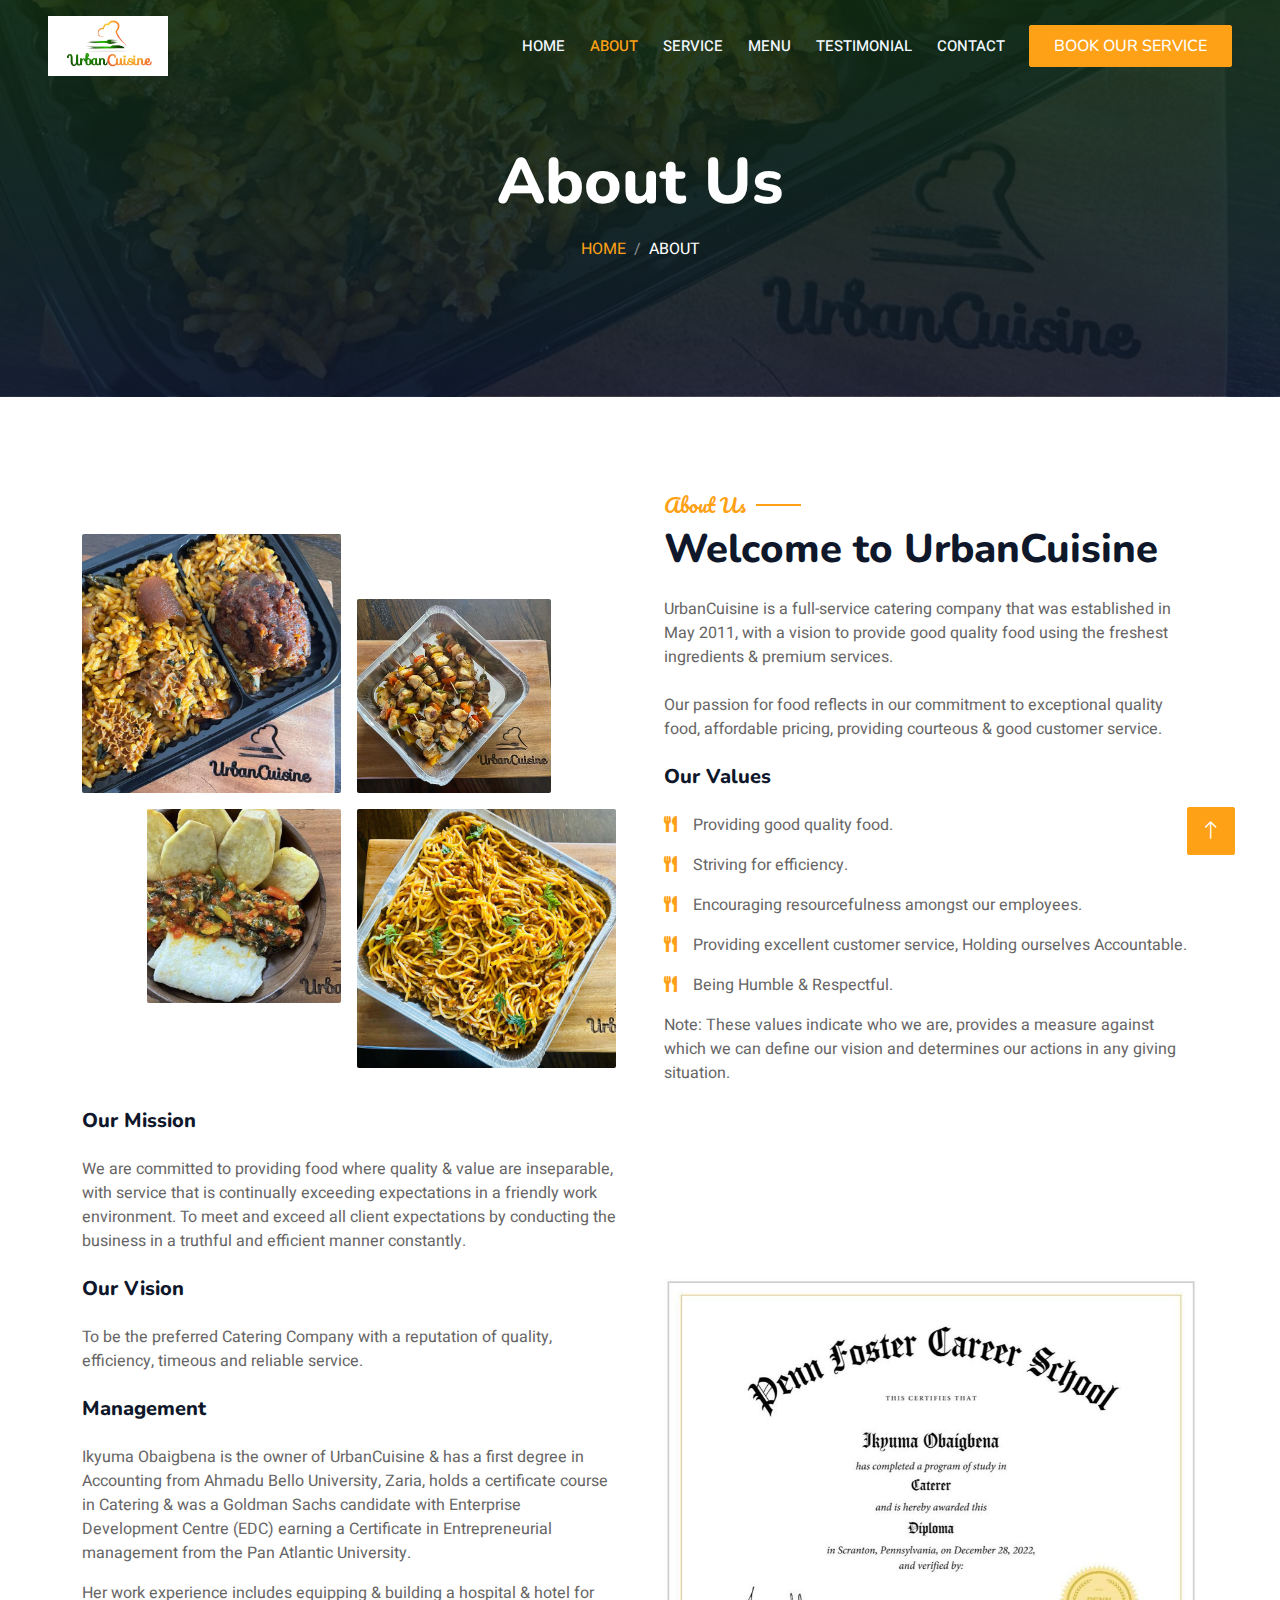
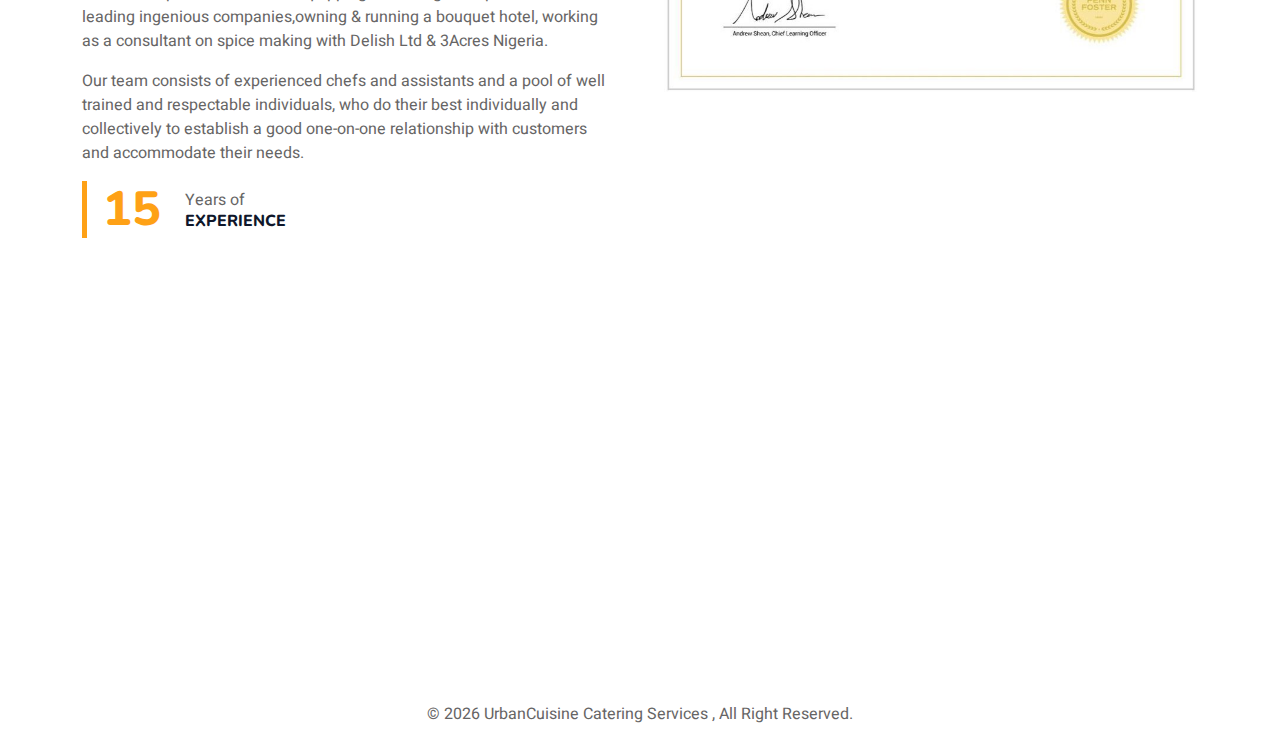
<file: about.html>
<!DOCTYPE html>
<html lang="en">
  <head>
    <meta charset="utf-8" />
    <title>UrbanCuisine Catering Services</title>
    <meta content="width=device-width, initial-scale=1.0" name="viewport" />
    <meta content="" name="keywords" />
    <meta content="" name="description" />

    <!-- Favicon -->
    <link href="img/favicon.png" rel="icon" />

    <!-- Google Web Fonts -->
    <link rel="preconnect" href="https://fonts.googleapis.com" />
    <link rel="preconnect" href="https://fonts.gstatic.com" crossorigin />
    <link
      href="https://fonts.googleapis.com/css2?family=Heebo:wght@400;500;600&family=Nunito:wght@600;700;800&family=Pacifico&display=swap"
      rel="stylesheet"
    />

    <!-- Icon Font Stylesheet -->
    <link
      href="https://cdnjs.cloudflare.com/ajax/libs/font-awesome/5.10.0/css/all.min.css"
      rel="stylesheet"
    />
    <link
      href="https://cdn.jsdelivr.net/npm/bootstrap-icons@1.4.1/font/bootstrap-icons.css"
      rel="stylesheet"
    />

    <!-- Libraries Stylesheet -->
    <link href="lib/animate/animate.min.css" rel="stylesheet" />
    <link href="lib/owlcarousel/assets/owl.carousel.min.css" rel="stylesheet" />
    <link
      href="lib/tempusdominus/css/tempusdominus-bootstrap-4.min.css"
      rel="stylesheet"
    />

    <!-- Customized Bootstrap Stylesheet -->
    <link href="css/bootstrap.min.css" rel="stylesheet" />

    <!-- Template Stylesheet -->
    <link href="css/style.css" rel="stylesheet" />
  </head>

  <body>
    <div class="container-xxl bg-white p-0">
      <!-- Spinner Start -->
      <div
        id="spinner"
        class="show bg-white position-fixed translate-middle w-100 vh-100 top-50 start-50 d-flex align-items-center justify-content-center"
      >
        <div
          class="spinner-border text-primary"
          style="width: 3rem; height: 3rem"
          role="status"
        >
          <span class="sr-only">Loading...</span>
        </div>
      </div>
      <!-- Spinner End -->

      <!-- Navbar & Hero Start -->
      <div class="container-xxl position-relative p-0">
        <nav
          class="navbar navbar-expand-lg navbar-dark bg-darkgreen px-4 px-lg-5 py-3 py-lg-0"
        >
          <a href="" class="navbar-brand p-0">
            <img src="img/logo.png" alt="Logo" />
          </a>
          <button
            class="navbar-toggler"
            type="button"
            data-bs-toggle="collapse"
            data-bs-target="#navbarCollapse"
          >
            <span class="fa fa-bars"></span>
          </button>
          <div class="collapse navbar-collapse" id="navbarCollapse">
            <div class="navbar-nav ms-auto py-0 pe-4">
              <a href="index.html" class="nav-item nav-link">Home</a>
              <a href="about.html" class="nav-item nav-link active">About</a>
              <a href="service.html" class="nav-item nav-link">Service</a>
              <a href="menu.html" class="nav-item nav-link">Menu</a>
              <a href="testimonial.html" class="nav-item nav-link"
                >Testimonial</a
              >
              <a href="contact.html" class="nav-item nav-link">Contact</a>
            </div>
            <a href="index.html#reservations" class="btn btn-primary py-2 px-4"
              >Book Our Service</a
            >
          </div>
        </nav>

        <div class="container-xxl py-5 bg-dark hero-header mb-5">
          <div class="container text-center my-5 pt-5 pb-4">
            <h1 class="display-3 text-white mb-3 animated slideInDown">
              About Us
            </h1>
            <nav aria-label="breadcrumb">
              <ol class="breadcrumb justify-content-center text-uppercase">
                <li class="breadcrumb-item"><a href="index.html">Home</a></li>
                <li
                  class="breadcrumb-item text-white active"
                  aria-current="page"
                >
                  About
                </li>
              </ol>
            </nav>
          </div>
        </div>
      </div>
      <!-- Navbar & Hero End -->

      <!-- About Start -->
      <div class="container-xxl pt-5">
        <div class="container">
          <div class="row g-5 align-items-center">
            <div class="col-lg-6">
              <div class="row g-3">
                <div class="col-6 text-start">
                  <img
                    class="img-fluid rounded w-100 wow zoomIn"
                    data-wow-delay="0.1s"
                    src="img/ab1.jpg"
                    alt=""
                  />
                </div>
                <div class="col-6 text-start">
                  <img
                    class="img-fluid rounded w-75 wow zoomIn"
                    data-wow-delay="0.3s"
                    src="img/ab2.jpg"
                    style="margin-top: 25%"
                    alt=""
                  />
                </div>
                <div class="col-6 text-end">
                  <img
                    class="img-fluid rounded w-75 wow zoomIn"
                    data-wow-delay="0.5s"
                    src="img/ab3.jpg"
                    alt=""
                  />
                </div>
                <div class="col-6 text-end">
                  <img
                    class="img-fluid rounded w-100 wow zoomIn"
                    data-wow-delay="0.7s"
                    src="img/ab4.jpg"
                    alt=""
                  />
                </div>
              </div>
            </div>
            <div class="col-lg-6">
              <h5
                class="section-title ff-secondary text-start text-primary fw-normal"
              >
                About Us
              </h5>
              <h1 class="mb-4">Welcome to UrbanCuisine</h1>
              <p class="mb-4">
                UrbanCuisine is a full-service catering company that was
                established in May 2011, with a vision to provide good quality
                food using the freshest ingredients & premium services.
              </p>
              <p class="mb-4">
                Our passion for food reflects in our commitment to exceptional
                quality food, affordable pricing, providing courteous & good
                customer service.
              </p>
              <h5 class="mb-4">Our Values</h5>
              <p>
                <i class="fa fa-utensils me-3 text-primary"></i>Providing good
                quality food.
              </p>
              <p>
                <i class="fa fa-utensils me-3 text-primary"></i>Striving for
                efficiency.
              </p>
              <p>
                <i class="fa fa-utensils me-3 text-primary"></i>Encouraging
                resourcefulness amongst our employees.
              </p>
              <p>
                <i class="fa fa-utensils me-3 text-primary"></i>Providing
                excellent customer service, Holding ourselves Accountable.
              </p>
              <p>
                <i class="fa fa-utensils me-3 text-primary"></i>Being Humble &
                Respectful.
              </p>
              <p class="mb-4">
                Note: These values indicate who we are, provides a measure
                against which we can define our vision and determines our
                actions in any giving situation.
              </p>
            </div>
          </div>
        </div>
      </div>

      <div class="container-xxl pb-5">
        <div class="container">
          <div class="row g-5 align-items-center">
            <div class="col-lg-6">
              <h5 class="mb-4">Our Mission</h5>
              <p class="mb-4">
                We are committed to providing food where quality & value are
                inseparable, with service that is continually exceeding
                expectations in a friendly work environment. To meet and exceed
                all client expectations by conducting the business in a truthful
                and efficient manner constantly.
              </p>
              <h5 class="mb-4">Our Vision</h5>
              <p class="mb-4">
                To be the preferred Catering Company with a reputation of
                quality, efficiency, timeous and reliable service.
              </p>
              <h5 class="mb-4">Management</h5>
              <p>
                Ikyuma Obaigbena is the owner of UrbanCuisine & has a first
                degree in Accounting from Ahmadu Bello University, Zaria, holds
                a certificate course in Catering & was a Goldman Sachs candidate
                with Enterprise Development Centre (EDC) earning a Certificate
                in Entrepreneurial management from the Pan Atlantic University.
              </p>
              <p>
                Her work experience includes equipping & building a hospital &
                hotel for leading ingenious companies,owning & running a bouquet
                hotel, working as a consultant on spice making with Delish Ltd &
                3Acres Nigeria.
              </p>
              <p>
                Our team consists of experienced chefs and assistants and a pool
                of well trained and respectable individuals, who do their best
                individually and collectively to establish a good one-on-one
                relationship with customers and accommodate their needs.
              </p>
              <div class="row g-4 mb-4">
                <div class="col-sm-6">
                  <div
                    class="d-flex align-items-center border-start border-5 border-primary px-3"
                  >
                    <h1
                      id="current-experience"
                      class="flex-shrink-0 display-5 text-primary mb-0"
                      data-toggle="counter-up"
                    ></h1>
                    <div class="ps-4">
                      <p class="mb-0">Years of</p>
                      <h6 class="text-uppercase mb-0">Experience</h6>
                    </div>
                  </div>
                </div>
              </div>
            </div>
            <div class="col-lg-6">
              <img src="img/certificate.jpeg" alt="" style="width: 100%" />
            </div>
          </div>
        </div>
      </div>
      <!-- About End -->

      <!-- Footer Start -->
      <div
        class="container-fluid bg-darkgreen text-light footer pt-5 mt-5 wow fadeIn"
        data-wow-delay="0.1s"
      >
        <div class="container py-5">
          <div class="row g-5">
            <div class="col-lg-4 col-md-6">
              <h4
                class="section-title ff-secondary text-start text-primary fw-normal mb-4"
              >
                Company
              </h4>
              <a class="btn btn-link" href="about.html">About Us</a>
              <a class="btn btn-link" href="contact.html">Contact Us</a>
              <a class="btn btn-link" href="#reservations">Reservation</a>
              <a class="btn btn-link" href="index.html#FAQ">FAQ</a>
            </div>
            <div class="col-lg-4 col-md-6">
              <h4
                class="section-title ff-secondary text-start text-primary fw-normal mb-4"
              >
                Contact
              </h4>
              <p class="mb-2">
                <i class="fa fa-map-marker-alt me-3"></i>15, Omorinre Johnson,
                Lagos, Nigeria.
              </p>
              <p class="mb-2">
                <i class="fa fa-phone-alt me-3"></i>+2348166143748,
                +2348178591963.
              </p>
              <p class="mb-2">
                <i class="fa fa-envelope me-3"></i>info@urbancuisine.ng
              </p>
              <div class="d-flex pt-2">
                <a
                  class="btn btn-outline-light btn-social"
                  href="https://www.instagram.com/urbancuisine"
                  ><i class="fab fa-instagram"></i
                ></a>
                <a
                  class="btn btn-outline-light btn-social"
                  href="https://www.facebook.com/UrbanCuisineCateringServices"
                  ><i class="fab fa-facebook-f"></i
                ></a>
              </div>
            </div>
            <div class="col-lg-4 col-md-6">
              <h4
                class="section-title ff-secondary text-start text-primary fw-normal mb-4"
              >
                Opening hours
              </h4>
              <h5 class="text-light fw-normal">Monday - Saturday</h5>
              <p>09:00AM - 09:00PM</p>
            </div>
          </div>
        </div>
      </div>
      <!-- Footer End -->
      <div class="container bg-white">
        <div class="copyright">
          <div class="row">
            <div class="col-md-12 text-center pt-2 mb-md-0">
              <p class="text-center">
                &copy; <span id="current-year"></span> UrbanCuisine Catering
                Services , All Right Reserved.
              </p>
            </div>
          </div>
        </div>
      </div>
      <!-- Back to Top -->
      <a href="#" class="btn btn-lg btn-primary btn-lg-square back-to-top">
        <i class="bi bi-arrow-up"></i>
      </a>
    </div>

    <!-- JavaScript Libraries -->
    <script src="https://code.jquery.com/jquery-3.4.1.min.js"></script>
    <script src="https://cdn.jsdelivr.net/npm/bootstrap@5.0.0/dist/js/bootstrap.bundle.min.js"></script>
    <script src="lib/wow/wow.min.js"></script>
    <script src="lib/easing/easing.min.js"></script>
    <script src="lib/waypoints/waypoints.min.js"></script>
    <script src="lib/counterup/counterup.min.js"></script>
    <script src="lib/owlcarousel/owl.carousel.min.js"></script>
    <script src="lib/tempusdominus/js/moment.min.js"></script>
    <script src="lib/tempusdominus/js/moment-timezone.min.js"></script>
    <script src="lib/tempusdominus/js/tempusdominus-bootstrap-4.min.js"></script>

    <!-- Template Javascript -->
    <script src="js/main.js"></script>
  </body>
</html>
</file>
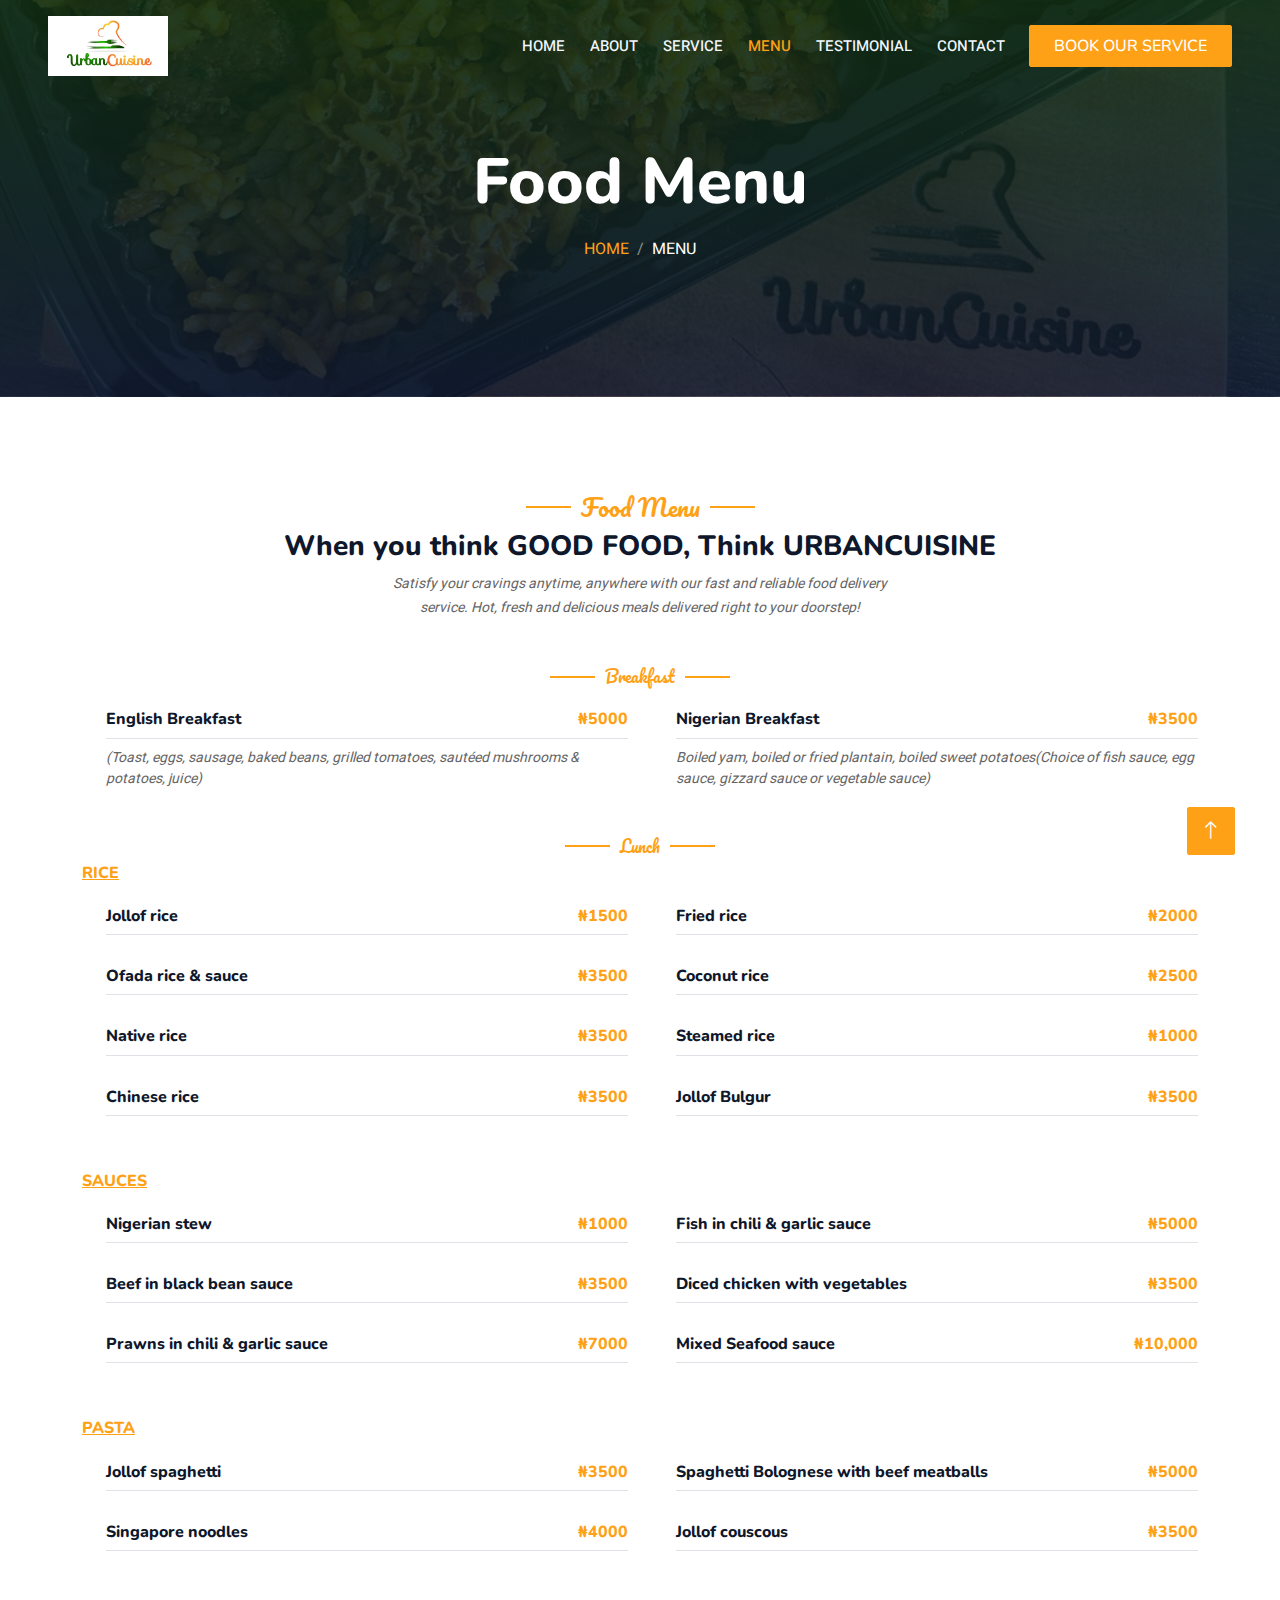
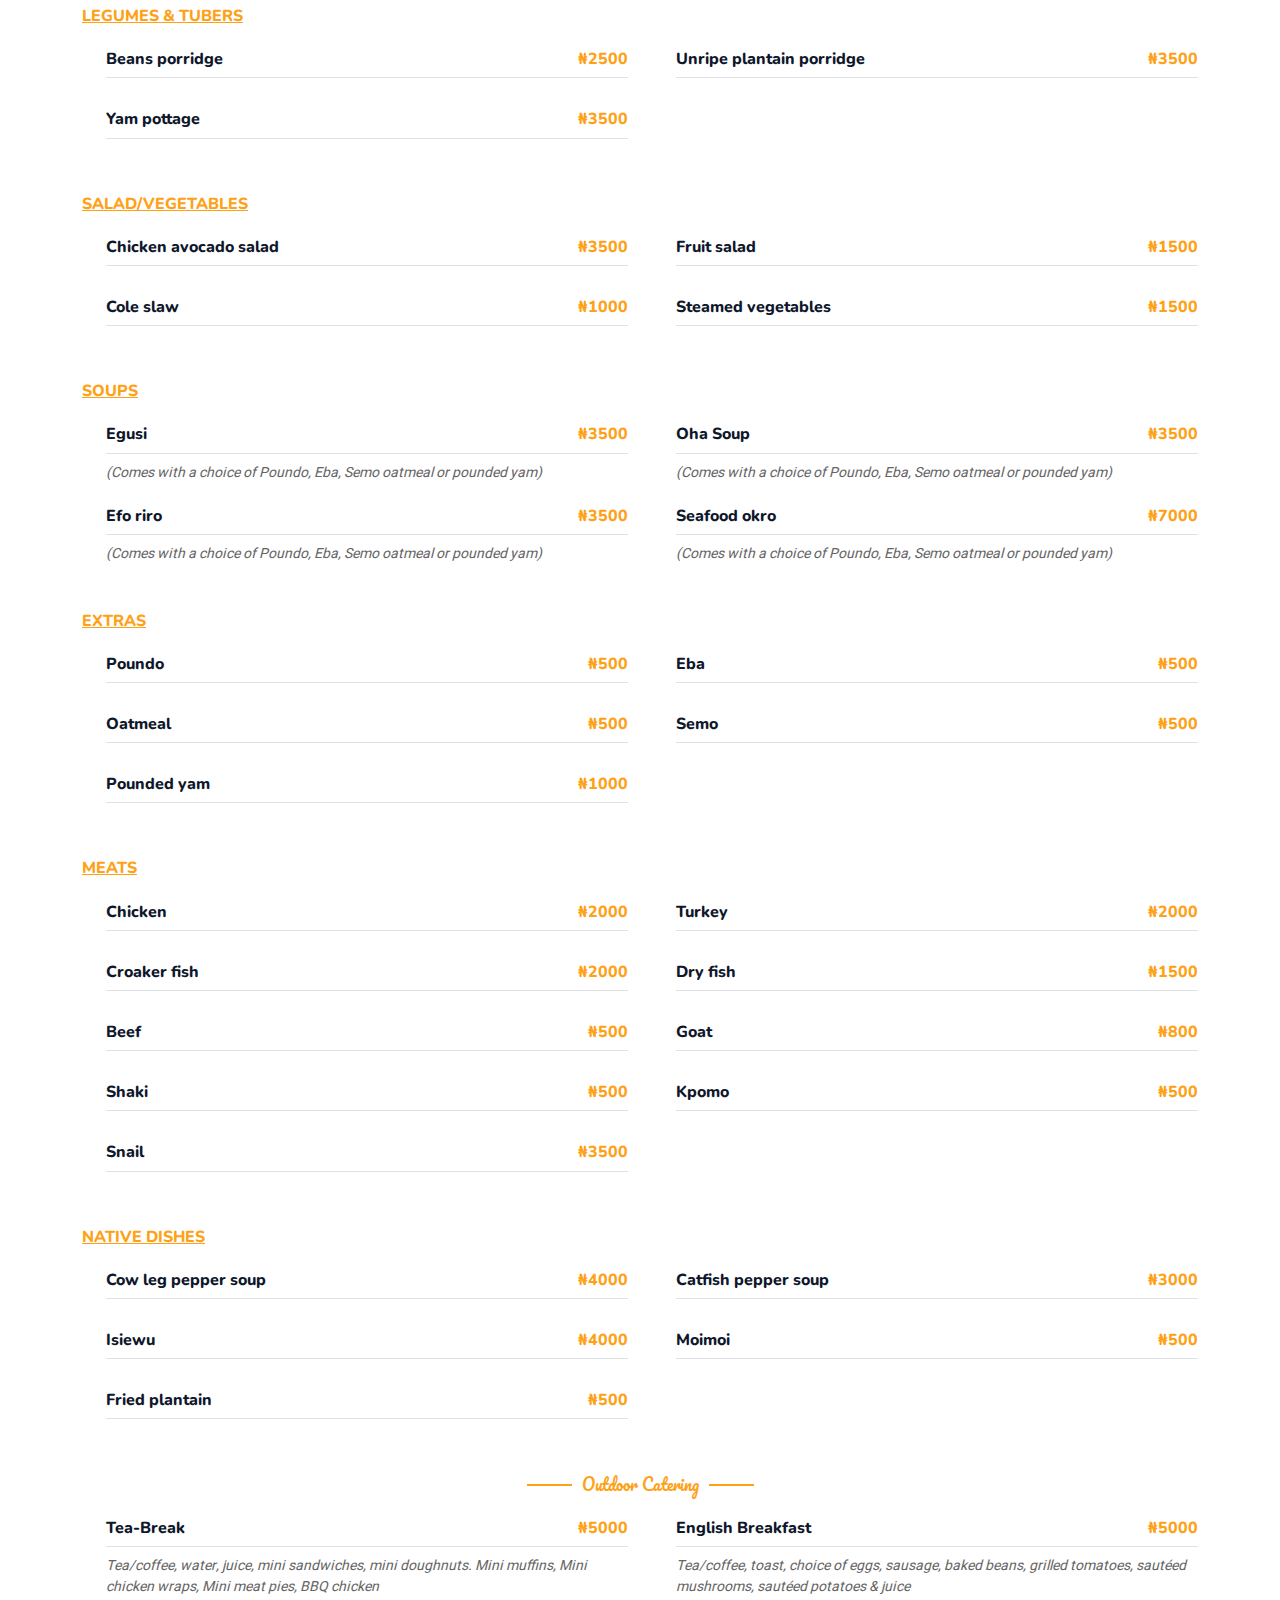
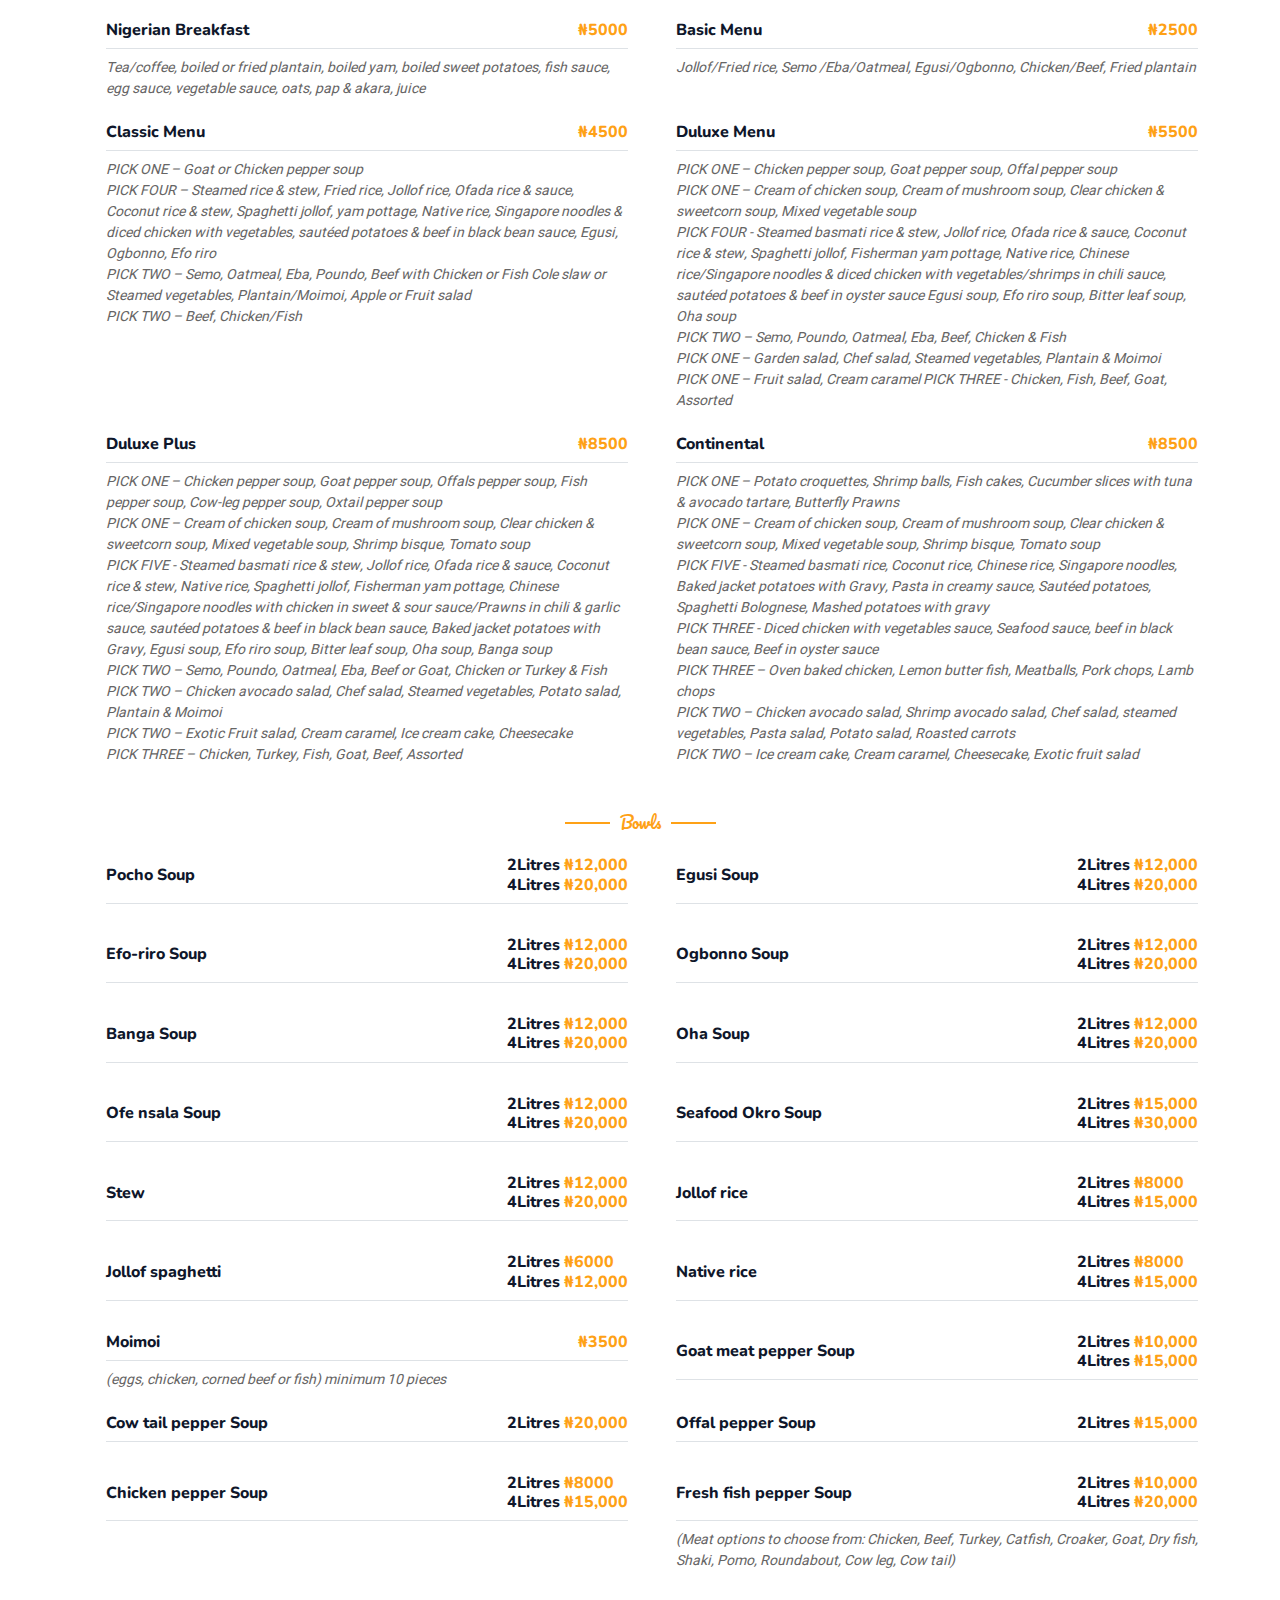
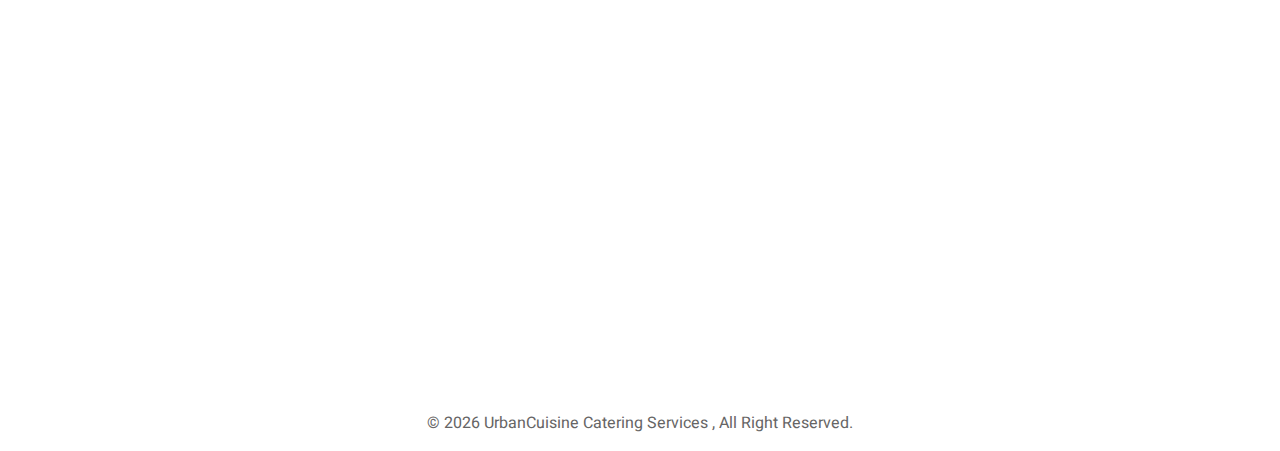
<file: menu.html>
<!DOCTYPE html>
<html lang="en">
  <head>
    <meta charset="utf-8" />
    <title>UrbanCuisine Catering Services</title>
    <meta content="width=device-width, initial-scale=1.0" name="viewport" />
    <meta content="" name="keywords" />
    <meta content="" name="description" />

    <!-- Favicon -->
    <link href="img/favicon.png" rel="icon" />

    <!-- Google Web Fonts -->
    <link rel="preconnect" href="https://fonts.googleapis.com" />
    <link rel="preconnect" href="https://fonts.gstatic.com" crossorigin />
    <link
      href="https://fonts.googleapis.com/css2?family=Heebo:wght@400;500;600&family=Nunito:wght@600;700;800&family=Pacifico&display=swap"
      rel="stylesheet"
    />

    <!-- Icon Font Stylesheet -->
    <link
      href="https://cdnjs.cloudflare.com/ajax/libs/font-awesome/5.10.0/css/all.min.css"
      rel="stylesheet"
    />
    <link
      href="https://cdn.jsdelivr.net/npm/bootstrap-icons@1.4.1/font/bootstrap-icons.css"
      rel="stylesheet"
    />

    <!-- Libraries Stylesheet -->
    <link href="lib/animate/animate.min.css" rel="stylesheet" />
    <link href="lib/owlcarousel/assets/owl.carousel.min.css" rel="stylesheet" />
    <link
      href="lib/tempusdominus/css/tempusdominus-bootstrap-4.min.css"
      rel="stylesheet"
    />

    <!-- Customized Bootstrap Stylesheet -->
    <link href="css/bootstrap.min.css" rel="stylesheet" />

    <!-- Template Stylesheet -->
    <link href="css/style.css" rel="stylesheet" />
  </head>

  <body>
    <div class="container-xxl bg-white p-0">
      <!-- Spinner Start -->
      <div
        id="spinner"
        class="show bg-white position-fixed translate-middle w-100 vh-100 top-50 start-50 d-flex align-items-center justify-content-center"
      >
        <div
          class="spinner-border text-primary"
          style="width: 3rem; height: 3rem"
          role="status"
        >
          <span class="sr-only">Loading...</span>
        </div>
      </div>
      <!-- Spinner End -->

      <!-- Navbar & Hero Start -->
      <div class="container-xxl position-relative p-0">
        <nav
          class="navbar navbar-expand-lg navbar-dark bg-darkgreen px-4 px-lg-5 py-3 py-lg-0"
        >
          <a href="" class="navbar-brand p-0">
            <img src="img/logo.png" alt="Logo" />
          </a>
          <button
            class="navbar-toggler"
            type="button"
            data-bs-toggle="collapse"
            data-bs-target="#navbarCollapse"
          >
            <span class="fa fa-bars"></span>
          </button>
          <div class="collapse navbar-collapse" id="navbarCollapse">
            <div class="navbar-nav ms-auto py-0 pe-4">
              <a href="index.html" class="nav-item nav-link">Home</a>
              <a href="about.html" class="nav-item nav-link">About</a>
              <a href="service.html" class="nav-item nav-link">Service</a>
              <a href="menu.html" class="nav-item nav-link active">Menu</a>
              <a href="testimonial.html" class="nav-item nav-link"
                >Testimonial</a
              >
              <a href="contact.html" class="nav-item nav-link">Contact</a>
            </div>
            <a href="index.html#reservations" class="btn btn-primary py-2 px-4"
              >Book Our Service</a
            >
          </div>
        </nav>

        <div class="container-xxl py-5 bg-dark hero-header mb-5">
          <div class="container text-center my-5 pt-5 pb-4">
            <h1 class="display-3 text-white mb-3 animated slideInDown">
              Food Menu
            </h1>
            <nav aria-label="breadcrumb">
              <ol class="breadcrumb justify-content-center text-uppercase">
                <li class="breadcrumb-item"><a href="index.html">Home</a></li>
                <li
                  class="breadcrumb-item text-white active"
                  aria-current="page"
                >
                  Menu
                </li>
              </ol>
            </nav>
          </div>
        </div>
      </div>
      <!-- Navbar & Hero End -->

      <!-- Menu Start -->
      <div class="container-xxl py-5">
        <div class="container">
          <div class="text-center wow fadeInUp" data-wow-delay="0.1s">
            <h4
              class="section-title ff-secondary text-center text-primary fw-normal"
            >
              Food Menu
            </h4>
            <h3>When you think GOOD FOOD, Think URBANCUISINE</h3>
            <div style="max-width: 500px" class="m-auto">
              <small class="fst-italic">
                Satisfy your cravings anytime, anywhere with our fast and
                reliable food delivery service. Hot, fresh and delicious meals
                delivered right to your doorstep!
              </small>
            </div>
          </div>
          <div class="tab-class wow fadeInUp" data-wow-delay="0.1s">
            <div class="tab-content text-center">
              <div id="tab-1" class="fade show p-0">
                <h6
                  class="section-title ff-secondary mb-4 mt-5 text-primary fw-normal"
                >
                  Breakfast
                </h6>
                <div class="row g-4">
                  <div class="col-lg-6">
                    <div class="d-flex align-items-center">
                      <div class="w-100 d-flex flex-column text-start ps-4">
                        <h6
                          class="d-flex justify-content-between border-bottom pb-2"
                        >
                          <span>English Breakfast</span>
                          <span class="text-primary">₦5000</span>
                        </h6>
                        <small class="fst-italic"
                          >(Toast, eggs, sausage, baked beans, grilled tomatoes,
                          sautéed mushrooms & potatoes, juice)
                        </small>
                      </div>
                    </div>
                  </div>
                  <div class="col-lg-6">
                    <div class="d-flex align-items-center">
                      <div class="w-100 d-flex flex-column text-start ps-4">
                        <h6
                          class="d-flex justify-content-between border-bottom pb-2"
                        >
                          <span>Nigerian Breakfast</span>
                          <span class="text-primary">₦3500</span>
                        </h6>
                        <small class="fst-italic"
                          >Boiled yam, boiled or fried plantain, boiled sweet
                          potatoes(Choice of fish sauce, egg sauce, gizzard
                          sauce or vegetable sauce)
                        </small>
                      </div>
                    </div>
                  </div>
                </div>
              </div>
              <div id="tab-2" class="fade show p-0">
                <h6
                  class="section-title ff-secondary mt-5 text-primary fw-normal"
                >
                  Lunch
                </h6>
                <div class="row g-4">
                  <div class="col-lg-12">
                    <h6
                      class="text-uppercase text-decoration-underline text-start text-primary my-0"
                    >
                      Rice
                    </h6>
                  </div>
                  <div class="col-lg-6">
                    <div class="d-flex align-items-center">
                      <div class="w-100 d-flex flex-column text-start ps-4">
                        <h6
                          class="d-flex justify-content-between border-bottom pb-2"
                        >
                          <span>Jollof rice</span>
                          <span class="text-primary">₦1500</span>
                        </h6>
                      </div>
                    </div>
                  </div>
                  <div class="col-lg-6">
                    <div class="d-flex align-items-center">
                      <div class="w-100 d-flex flex-column text-start ps-4">
                        <h6
                          class="d-flex justify-content-between border-bottom pb-2"
                        >
                          <span>Fried rice</span>
                          <span class="text-primary">₦2000</span>
                        </h6>
                      </div>
                    </div>
                  </div>
                  <div class="col-lg-6">
                    <div class="d-flex align-items-center">
                      <div class="w-100 d-flex flex-column text-start ps-4">
                        <h6
                          class="d-flex justify-content-between border-bottom pb-2"
                        >
                          <span>Ofada rice & sauce</span>
                          <span class="text-primary">₦3500</span>
                        </h6>
                      </div>
                    </div>
                  </div>
                  <div class="col-lg-6">
                    <div class="d-flex align-items-center">
                      <div class="w-100 d-flex flex-column text-start ps-4">
                        <h6
                          class="d-flex justify-content-between border-bottom pb-2"
                        >
                          <span>Coconut rice</span>
                          <span class="text-primary">₦2500</span>
                        </h6>
                      </div>
                    </div>
                  </div>
                  <div class="col-lg-6">
                    <div class="d-flex align-items-center">
                      <div class="w-100 d-flex flex-column text-start ps-4">
                        <h6
                          class="d-flex justify-content-between border-bottom pb-2"
                        >
                          <span>Native rice</span>
                          <span class="text-primary">₦3500</span>
                        </h6>
                      </div>
                    </div>
                  </div>
                  <div class="col-lg-6">
                    <div class="d-flex align-items-center">
                      <div class="w-100 d-flex flex-column text-start ps-4">
                        <h6
                          class="d-flex justify-content-between border-bottom pb-2"
                        >
                          <span>Steamed rice</span>
                          <span class="text-primary">₦1000</span>
                        </h6>
                      </div>
                    </div>
                  </div>
                  <div class="col-lg-6">
                    <div class="d-flex align-items-center">
                      <div class="w-100 d-flex flex-column text-start ps-4">
                        <h6
                          class="d-flex justify-content-between border-bottom pb-2"
                        >
                          <span>Chinese rice</span>
                          <span class="text-primary">₦3500</span>
                        </h6>
                      </div>
                    </div>
                  </div>
                  <div class="col-lg-6">
                    <div class="d-flex align-items-center">
                      <div class="w-100 d-flex flex-column text-start ps-4">
                        <h6
                          class="d-flex justify-content-between border-bottom pb-2"
                        >
                          <span>Jollof Bulgur</span>
                          <span class="text-primary">₦3500</span>
                        </h6>
                      </div>
                    </div>
                  </div>
                  <div class="col-lg-12 mt-5">
                    <h6
                      class="text-uppercase text-decoration-underline text-start text-primary mb-0"
                    >
                      Sauces
                    </h6>
                  </div>
                  <div class="col-lg-6">
                    <div class="d-flex align-items-center">
                      <div class="w-100 d-flex flex-column text-start ps-4">
                        <h6
                          class="d-flex justify-content-between border-bottom pb-2"
                        >
                          <span>Nigerian stew</span>
                          <span class="text-primary">₦1000</span>
                        </h6>
                      </div>
                    </div>
                  </div>
                  <div class="col-lg-6">
                    <div class="d-flex align-items-center">
                      <div class="w-100 d-flex flex-column text-start ps-4">
                        <h6
                          class="d-flex justify-content-between border-bottom pb-2"
                        >
                          <span>Fish in chili & garlic sauce</span>
                          <span class="text-primary">₦5000</span>
                        </h6>
                      </div>
                    </div>
                  </div>
                  <div class="col-lg-6">
                    <div class="d-flex align-items-center">
                      <div class="w-100 d-flex flex-column text-start ps-4">
                        <h6
                          class="d-flex justify-content-between border-bottom pb-2"
                        >
                          <span>Beef in black bean sauce</span>
                          <span class="text-primary">₦3500</span>
                        </h6>
                      </div>
                    </div>
                  </div>
                  <div class="col-lg-6">
                    <div class="d-flex align-items-center">
                      <div class="w-100 d-flex flex-column text-start ps-4">
                        <h6
                          class="d-flex justify-content-between border-bottom pb-2"
                        >
                          <span>Diced chicken with vegetables</span>
                          <span class="text-primary">₦3500</span>
                        </h6>
                      </div>
                    </div>
                  </div>
                  <div class="col-lg-6">
                    <div class="d-flex align-items-center">
                      <div class="w-100 d-flex flex-column text-start ps-4">
                        <h6
                          class="d-flex justify-content-between border-bottom pb-2"
                        >
                          <span>Prawns in chili & garlic sauce</span>
                          <span class="text-primary">₦7000</span>
                        </h6>
                      </div>
                    </div>
                  </div>
                  <div class="col-lg-6">
                    <div class="d-flex align-items-center">
                      <div class="w-100 d-flex flex-column text-start ps-4">
                        <h6
                          class="d-flex justify-content-between border-bottom pb-2"
                        >
                          <span>Mixed Seafood sauce</span>
                          <span class="text-primary">₦10,000</span>
                        </h6>
                      </div>
                    </div>
                  </div>
                  <div class="col-lg-12 mt-5">
                    <h6
                      class="text-uppercase text-decoration-underline text-start text-primary mb-0"
                    >
                      Pasta
                    </h6>
                  </div>
                  <div class="col-lg-6">
                    <div class="d-flex align-items-center">
                      <div class="w-100 d-flex flex-column text-start ps-4">
                        <h6
                          class="d-flex justify-content-between border-bottom pb-2"
                        >
                          <span>Jollof spaghetti</span>
                          <span class="text-primary">₦3500</span>
                        </h6>
                      </div>
                    </div>
                  </div>
                  <div class="col-lg-6">
                    <div class="d-flex align-items-center">
                      <div class="w-100 d-flex flex-column text-start ps-4">
                        <h6
                          class="d-flex justify-content-between border-bottom pb-2"
                        >
                          <span>Spaghetti Bolognese with beef meatballs</span>
                          <span class="text-primary">₦5000</span>
                        </h6>
                      </div>
                    </div>
                  </div>
                  <div class="col-lg-6">
                    <div class="d-flex align-items-center">
                      <div class="w-100 d-flex flex-column text-start ps-4">
                        <h6
                          class="d-flex justify-content-between border-bottom pb-2"
                        >
                          <span>Singapore noodles</span>
                          <span class="text-primary">₦4000</span>
                        </h6>
                      </div>
                    </div>
                  </div>
                  <div class="col-lg-6">
                    <div class="d-flex align-items-center">
                      <div class="w-100 d-flex flex-column text-start ps-4">
                        <h6
                          class="d-flex justify-content-between border-bottom pb-2"
                        >
                          <span>Jollof couscous</span>
                          <span class="text-primary">₦3500</span>
                        </h6>
                      </div>
                    </div>
                  </div>
                  <div class="col-lg-12 mt-5">
                    <h6
                      class="text-uppercase text-decoration-underline text-start text-primary mb-0"
                    >
                      Legumes & Tubers
                    </h6>
                  </div>
                  <div class="col-lg-6">
                    <div class="d-flex align-items-center">
                      <div class="w-100 d-flex flex-column text-start ps-4">
                        <h6
                          class="d-flex justify-content-between border-bottom pb-2"
                        >
                          <span>Beans porridge</span>
                          <span class="text-primary">₦2500</span>
                        </h6>
                      </div>
                    </div>
                  </div>
                  <div class="col-lg-6">
                    <div class="d-flex align-items-center">
                      <div class="w-100 d-flex flex-column text-start ps-4">
                        <h6
                          class="d-flex justify-content-between border-bottom pb-2"
                        >
                          <span>Unripe plantain porridge</span>
                          <span class="text-primary">₦3500</span>
                        </h6>
                      </div>
                    </div>
                  </div>
                  <div class="col-lg-6">
                    <div class="d-flex align-items-center">
                      <div class="w-100 d-flex flex-column text-start ps-4">
                        <h6
                          class="d-flex justify-content-between border-bottom pb-2"
                        >
                          <span>Yam pottage</span>
                          <span class="text-primary">₦3500</span>
                        </h6>
                      </div>
                    </div>
                  </div>
                  <div class="col-lg-12 mt-5">
                    <h6
                      class="text-uppercase text-decoration-underline text-start text-primary mb-0"
                    >
                      Salad/Vegetables
                    </h6>
                  </div>
                  <div class="col-lg-6">
                    <div class="d-flex align-items-center">
                      <div class="w-100 d-flex flex-column text-start ps-4">
                        <h6
                          class="d-flex justify-content-between border-bottom pb-2"
                        >
                          <span>Chicken avocado salad</span>
                          <span class="text-primary">₦3500</span>
                        </h6>
                      </div>
                    </div>
                  </div>
                  <div class="col-lg-6">
                    <div class="d-flex align-items-center">
                      <div class="w-100 d-flex flex-column text-start ps-4">
                        <h6
                          class="d-flex justify-content-between border-bottom pb-2"
                        >
                          <span>Fruit salad</span>
                          <span class="text-primary">₦1500</span>
                        </h6>
                      </div>
                    </div>
                  </div>
                  <div class="col-lg-6">
                    <div class="d-flex align-items-center">
                      <div class="w-100 d-flex flex-column text-start ps-4">
                        <h6
                          class="d-flex justify-content-between border-bottom pb-2"
                        >
                          <span>Cole slaw</span>
                          <span class="text-primary">₦1000</span>
                        </h6>
                      </div>
                    </div>
                  </div>
                  <div class="col-lg-6">
                    <div class="d-flex align-items-center">
                      <div class="w-100 d-flex flex-column text-start ps-4">
                        <h6
                          class="d-flex justify-content-between border-bottom pb-2"
                        >
                          <span>Steamed vegetables</span>
                          <span class="text-primary">₦1500</span>
                        </h6>
                      </div>
                    </div>
                  </div>
                  <div class="col-lg-12 mt-5">
                    <h6
                      class="text-uppercase text-decoration-underline text-start text-primary mb-0"
                    >
                      Soups
                    </h6>
                  </div>
                  <div class="col-lg-6">
                    <div class="d-flex align-items-center">
                      <div class="w-100 d-flex flex-column text-start ps-4">
                        <h6
                          class="d-flex justify-content-between border-bottom pb-2"
                        >
                          <span>Egusi</span>
                          <span class="text-primary">₦3500</span>
                        </h6>
                        <small class="fst-italic"
                          >(Comes with a choice of Poundo, Eba, Semo oatmeal or
                          pounded yam)</small
                        >
                      </div>
                    </div>
                  </div>
                  <div class="col-lg-6">
                    <div class="d-flex align-items-center">
                      <div class="w-100 d-flex flex-column text-start ps-4">
                        <h6
                          class="d-flex justify-content-between border-bottom pb-2"
                        >
                          <span>Oha Soup</span>
                          <span class="text-primary">₦3500</span>
                        </h6>
                        <small class="fst-italic"
                          >(Comes with a choice of Poundo, Eba, Semo oatmeal or
                          pounded yam)</small
                        >
                      </div>
                    </div>
                  </div>
                  <div class="col-lg-6">
                    <div class="d-flex align-items-center">
                      <div class="w-100 d-flex flex-column text-start ps-4">
                        <h6
                          class="d-flex justify-content-between border-bottom pb-2"
                        >
                          <span>Efo riro</span>
                          <span class="text-primary">₦3500</span>
                        </h6>
                        <small class="fst-italic"
                          >(Comes with a choice of Poundo, Eba, Semo oatmeal or
                          pounded yam)</small
                        >
                      </div>
                    </div>
                  </div>
                  <div class="col-lg-6">
                    <div class="d-flex align-items-center">
                      <div class="w-100 d-flex flex-column text-start ps-4">
                        <h6
                          class="d-flex justify-content-between border-bottom pb-2"
                        >
                          <span>Seafood okro</span>
                          <span class="text-primary">₦7000</span>
                        </h6>
                        <small class="fst-italic"
                          >(Comes with a choice of Poundo, Eba, Semo oatmeal or
                          pounded yam)</small
                        >
                      </div>
                    </div>
                  </div>
                  <div class="col-lg-12 mt-5">
                    <h6
                      class="text-uppercase text-decoration-underline text-start text-primary mb-0"
                    >
                      Extras
                    </h6>
                  </div>
                  <div class="col-lg-6">
                    <div class="d-flex align-items-center">
                      <div class="w-100 d-flex flex-column text-start ps-4">
                        <h6
                          class="d-flex justify-content-between border-bottom pb-2"
                        >
                          <span>Poundo</span>
                          <span class="text-primary">₦500</span>
                        </h6>
                      </div>
                    </div>
                  </div>
                  <div class="col-lg-6">
                    <div class="d-flex align-items-center">
                      <div class="w-100 d-flex flex-column text-start ps-4">
                        <h6
                          class="d-flex justify-content-between border-bottom pb-2"
                        >
                          <span>Eba</span>
                          <span class="text-primary">₦500</span>
                        </h6>
                      </div>
                    </div>
                  </div>
                  <div class="col-lg-6">
                    <div class="d-flex align-items-center">
                      <div class="w-100 d-flex flex-column text-start ps-4">
                        <h6
                          class="d-flex justify-content-between border-bottom pb-2"
                        >
                          <span>Oatmeal</span>
                          <span class="text-primary">₦500</span>
                        </h6>
                      </div>
                    </div>
                  </div>
                  <div class="col-lg-6">
                    <div class="d-flex align-items-center">
                      <div class="w-100 d-flex flex-column text-start ps-4">
                        <h6
                          class="d-flex justify-content-between border-bottom pb-2"
                        >
                          <span>Semo</span>
                          <span class="text-primary">₦500</span>
                        </h6>
                      </div>
                    </div>
                  </div>
                  <div class="col-lg-6">
                    <div class="d-flex align-items-center">
                      <div class="w-100 d-flex flex-column text-start ps-4">
                        <h6
                          class="d-flex justify-content-between border-bottom pb-2"
                        >
                          <span>Pounded yam</span>
                          <span class="text-primary">₦1000</span>
                        </h6>
                      </div>
                    </div>
                  </div>
                  <div class="col-lg-12 mt-5">
                    <h6
                      class="text-uppercase text-decoration-underline text-start text-primary mb-0"
                    >
                      Meats
                    </h6>
                  </div>
                  <div class="col-lg-6">
                    <div class="d-flex align-items-center">
                      <div class="w-100 d-flex flex-column text-start ps-4">
                        <h6
                          class="d-flex justify-content-between border-bottom pb-2"
                        >
                          <span>Chicken</span>
                          <span class="text-primary">₦2000</span>
                        </h6>
                      </div>
                    </div>
                  </div>
                  <div class="col-lg-6">
                    <div class="d-flex align-items-center">
                      <div class="w-100 d-flex flex-column text-start ps-4">
                        <h6
                          class="d-flex justify-content-between border-bottom pb-2"
                        >
                          <span>Turkey</span>
                          <span class="text-primary">₦2000</span>
                        </h6>
                      </div>
                    </div>
                  </div>
                  <div class="col-lg-6">
                    <div class="d-flex align-items-center">
                      <div class="w-100 d-flex flex-column text-start ps-4">
                        <h6
                          class="d-flex justify-content-between border-bottom pb-2"
                        >
                          <span>Croaker fish</span>
                          <span class="text-primary">₦2000</span>
                        </h6>
                      </div>
                    </div>
                  </div>
                  <div class="col-lg-6">
                    <div class="d-flex align-items-center">
                      <div class="w-100 d-flex flex-column text-start ps-4">
                        <h6
                          class="d-flex justify-content-between border-bottom pb-2"
                        >
                          <span>Dry fish</span>
                          <span class="text-primary">₦1500</span>
                        </h6>
                      </div>
                    </div>
                  </div>
                  <div class="col-lg-6">
                    <div class="d-flex align-items-center">
                      <div class="w-100 d-flex flex-column text-start ps-4">
                        <h6
                          class="d-flex justify-content-between border-bottom pb-2"
                        >
                          <span>Beef</span>
                          <span class="text-primary">₦500</span>
                        </h6>
                      </div>
                    </div>
                  </div>
                  <div class="col-lg-6">
                    <div class="d-flex align-items-center">
                      <div class="w-100 d-flex flex-column text-start ps-4">
                        <h6
                          class="d-flex justify-content-between border-bottom pb-2"
                        >
                          <span>Goat</span>
                          <span class="text-primary">₦800</span>
                        </h6>
                      </div>
                    </div>
                  </div>
                  <div class="col-lg-6">
                    <div class="d-flex align-items-center">
                      <div class="w-100 d-flex flex-column text-start ps-4">
                        <h6
                          class="d-flex justify-content-between border-bottom pb-2"
                        >
                          <span>Shaki</span>
                          <span class="text-primary">₦500</span>
                        </h6>
                      </div>
                    </div>
                  </div>
                  <div class="col-lg-6">
                    <div class="d-flex align-items-center">
                      <div class="w-100 d-flex flex-column text-start ps-4">
                        <h6
                          class="d-flex justify-content-between border-bottom pb-2"
                        >
                          <span>Kpomo</span>
                          <span class="text-primary">₦500</span>
                        </h6>
                      </div>
                    </div>
                  </div>
                  <div class="col-lg-6">
                    <div class="d-flex align-items-center">
                      <div class="w-100 d-flex flex-column text-start ps-4">
                        <h6
                          class="d-flex justify-content-between border-bottom pb-2"
                        >
                          <span>Snail</span>
                          <span class="text-primary">₦3500</span>
                        </h6>
                      </div>
                    </div>
                  </div>
                  <div class="col-lg-12 mt-5">
                    <h6
                      class="text-uppercase text-decoration-underline text-start text-primary mb-0"
                    >
                      Native Dishes
                    </h6>
                  </div>
                  <div class="col-lg-6">
                    <div class="d-flex align-items-center">
                      <div class="w-100 d-flex flex-column text-start ps-4">
                        <h6
                          class="d-flex justify-content-between border-bottom pb-2"
                        >
                          <span>Cow leg pepper soup</span>
                          <span class="text-primary">₦4000</span>
                        </h6>
                      </div>
                    </div>
                  </div>
                  <div class="col-lg-6">
                    <div class="d-flex align-items-center">
                      <div class="w-100 d-flex flex-column text-start ps-4">
                        <h6
                          class="d-flex justify-content-between border-bottom pb-2"
                        >
                          <span>Catfish pepper soup</span>
                          <span class="text-primary">₦3000</span>
                        </h6>
                      </div>
                    </div>
                  </div>
                  <div class="col-lg-6">
                    <div class="d-flex align-items-center">
                      <div class="w-100 d-flex flex-column text-start ps-4">
                        <h6
                          class="d-flex justify-content-between border-bottom pb-2"
                        >
                          <span>Isiewu</span>
                          <span class="text-primary">₦4000</span>
                        </h6>
                      </div>
                    </div>
                  </div>
                  <div class="col-lg-6">
                    <div class="d-flex align-items-center">
                      <div class="w-100 d-flex flex-column text-start ps-4">
                        <h6
                          class="d-flex justify-content-between border-bottom pb-2"
                        >
                          <span>Moimoi</span>
                          <span class="text-primary">₦500</span>
                        </h6>
                      </div>
                    </div>
                  </div>
                  <div class="col-lg-6">
                    <div class="d-flex align-items-center">
                      <div class="w-100 d-flex flex-column text-start ps-4">
                        <h6
                          class="d-flex justify-content-between border-bottom pb-2"
                        >
                          <span>Fried plantain</span>
                          <span class="text-primary">₦500</span>
                        </h6>
                      </div>
                    </div>
                  </div>
                </div>
              </div>
              <div id="tab-3" class="fade show p-0">
                <h6
                  class="section-title ff-secondary mt-5 mb-4 text-primary fw-normal"
                >
                  Outdoor Catering
                </h6>
                <div class="row g-4">
                  <div class="col-lg-6">
                    <div class="d-flex align-items-center">
                      <div class="w-100 d-flex flex-column text-start ps-4">
                        <h6
                          class="d-flex justify-content-between border-bottom pb-2"
                        >
                          <span>Tea-Break</span>
                          <span class="text-primary">₦5000</span>
                        </h6>
                        <small class="fst-italic"
                          >Tea/coffee, water, juice, mini sandwiches, mini
                          doughnuts. Mini muffins, Mini chicken wraps, Mini meat
                          pies, BBQ chicken</small
                        >
                      </div>
                    </div>
                  </div>
                  <div class="col-lg-6">
                    <div class="d-flex align-items-center">
                      <div class="w-100 d-flex flex-column text-start ps-4">
                        <h6
                          class="d-flex justify-content-between border-bottom pb-2"
                        >
                          <span>English Breakfast</span>
                          <span class="text-primary">₦5000</span>
                        </h6>
                        <small class="fst-italic"
                          >Tea/coffee, toast, choice of eggs, sausage, baked
                          beans, grilled tomatoes, sautéed mushrooms, sautéed
                          potatoes & juice</small
                        >
                      </div>
                    </div>
                  </div>
                  <div class="col-lg-6">
                    <div class="d-flex align-items-center">
                      <div class="w-100 d-flex flex-column text-start ps-4">
                        <h6
                          class="d-flex justify-content-between border-bottom pb-2"
                        >
                          <span>Nigerian Breakfast</span>
                          <span class="text-primary">₦5000</span>
                        </h6>
                        <small class="fst-italic"
                          >Tea/coffee, boiled or fried plantain, boiled yam,
                          boiled sweet potatoes, fish sauce, egg sauce,
                          vegetable sauce, oats, pap & akara, juice</small
                        >
                      </div>
                    </div>
                  </div>
                  <div class="col-lg-6">
                    <div class="d-flex align-items-center">
                      <div class="w-100 d-flex flex-column text-start ps-4">
                        <h6
                          class="d-flex justify-content-between border-bottom pb-2"
                        >
                          <span>Basic Menu</span>
                          <span class="text-primary">₦2500</span>
                        </h6>
                        <small class="fst-italic"
                          >Jollof/Fried rice, Semo /Eba/Oatmeal, Egusi/Ogbonno,
                          Chicken/Beef, Fried plantain</small
                        >
                      </div>
                    </div>
                  </div>
                  <div class="col-lg-6">
                    <div class="d-flex align-items-center">
                      <div class="w-100 d-flex flex-column text-start ps-4">
                        <h6
                          class="d-flex justify-content-between border-bottom pb-2"
                        >
                          <span>Classic Menu</span>
                          <span class="text-primary">₦4500</span>
                        </h6>
                        <small class="fst-italic"
                          >PICK ONE – Goat or Chicken pepper soup<br />
                          PICK FOUR – Steamed rice & stew, Fried rice, Jollof
                          rice, Ofada rice & sauce, Coconut rice & stew,
                          Spaghetti jollof, yam pottage, Native rice, Singapore
                          noodles & diced chicken with vegetables, sautéed
                          potatoes & beef in black bean sauce, Egusi, Ogbonno,
                          Efo riro<br />
                          PICK TWO – Semo, Oatmeal, Eba, Poundo, Beef with
                          Chicken or Fish Cole slaw or Steamed vegetables,
                          Plantain/Moimoi, Apple or Fruit salad<br />
                          PICK TWO – Beef, Chicken/Fish</small
                        >
                      </div>
                    </div>
                  </div>
                  <div class="col-lg-6">
                    <div class="d-flex align-items-center">
                      <div class="w-100 d-flex flex-column text-start ps-4">
                        <h6
                          class="d-flex justify-content-between border-bottom pb-2"
                        >
                          <span>Duluxe Menu</span>
                          <span class="text-primary">₦5500</span>
                        </h6>
                        <small class="fst-italic"
                          >PICK ONE – Chicken pepper soup, Goat pepper soup,
                          Offal pepper soup<br />
                          PICK ONE – Cream of chicken soup, Cream of mushroom
                          soup, Clear chicken & sweetcorn soup, Mixed vegetable
                          soup <br />PICK FOUR - Steamed basmati rice & stew,
                          Jollof rice, Ofada rice & sauce, Coconut rice & stew,
                          Spaghetti jollof, Fisherman yam pottage, Native rice,
                          Chinese rice/Singapore noodles & diced chicken with
                          vegetables/shrimps in chili sauce, sautéed potatoes &
                          beef in oyster sauce Egusi soup, Efo riro soup, Bitter
                          leaf soup, Oha soup <br />PICK TWO – Semo, Poundo,
                          Oatmeal, Eba, Beef, Chicken & Fish <br />PICK ONE –
                          Garden salad, Chef salad, Steamed vegetables, Plantain
                          & Moimoi <br />PICK ONE – Fruit salad, Cream caramel
                          PICK THREE - Chicken, Fish, Beef, Goat,
                          Assorted</small
                        >
                      </div>
                    </div>
                  </div>
                  <div class="col-lg-6">
                    <div class="d-flex align-items-center">
                      <div class="w-100 d-flex flex-column text-start ps-4">
                        <h6
                          class="d-flex justify-content-between border-bottom pb-2"
                        >
                          <span>Duluxe Plus</span>
                          <span class="text-primary">₦8500</span>
                        </h6>
                        <small class="fst-italic"
                          >PICK ONE – Chicken pepper soup, Goat pepper soup,
                          Offals pepper soup, Fish pepper soup, Cow-leg pepper
                          soup, Oxtail pepper soup <br />PICK ONE – Cream of
                          chicken soup, Cream of mushroom soup, Clear chicken &
                          sweetcorn soup, Mixed vegetable soup, Shrimp bisque,
                          Tomato soup <br />PICK FIVE - Steamed basmati rice &
                          stew, Jollof rice, Ofada rice & sauce, Coconut rice &
                          stew, Native rice, Spaghetti jollof, Fisherman yam
                          pottage, Chinese rice/Singapore noodles with chicken
                          in sweet & sour sauce/Prawns in chili & garlic sauce,
                          sautéed potatoes & beef in black bean sauce, Baked
                          jacket potatoes with Gravy, Egusi soup, Efo riro soup,
                          Bitter leaf soup, Oha soup, Banga soup<br />
                          PICK TWO – Semo, Poundo, Oatmeal, Eba, Beef or Goat,
                          Chicken or Turkey & Fish<br />
                          PICK TWO – Chicken avocado salad, Chef salad, Steamed
                          vegetables, Potato salad,<br />
                          Plantain & Moimoi<br />
                          PICK TWO – Exotic Fruit salad, Cream caramel, Ice
                          cream cake, Cheesecake<br />
                          PICK THREE – Chicken, Turkey, Fish, Goat, Beef,
                          Assorted</small
                        >
                      </div>
                    </div>
                  </div>
                  <div class="col-lg-6">
                    <div class="d-flex align-items-center">
                      <div class="w-100 d-flex flex-column text-start ps-4">
                        <h6
                          class="d-flex justify-content-between border-bottom pb-2"
                        >
                          <span>Continental</span>
                          <span class="text-primary">₦8500</span>
                        </h6>
                        <small class="fst-italic"
                          >PICK ONE – Potato croquettes, Shrimp balls, Fish
                          cakes, Cucumber slices with tuna & avocado tartare,
                          Butterfly Prawns<br />
                          PICK ONE – Cream of chicken soup, Cream of mushroom
                          soup, Clear chicken & sweetcorn soup, Mixed vegetable
                          soup, Shrimp bisque, Tomato soup<br />
                          PICK FIVE - Steamed basmati rice, Coconut rice,
                          Chinese rice, Singapore noodles, Baked jacket potatoes
                          with Gravy, Pasta in creamy sauce, Sautéed potatoes,
                          Spaghetti Bolognese, Mashed potatoes with gravy<br />
                          PICK THREE - Diced chicken with vegetables sauce,
                          Seafood sauce, beef in black bean sauce, Beef in
                          oyster sauce<br />
                          PICK THREE – Oven baked chicken, Lemon butter fish,
                          Meatballs, Pork chops, Lamb chops<br />
                          PICK TWO – Chicken avocado salad, Shrimp avocado
                          salad, Chef salad, steamed vegetables, Pasta salad,
                          Potato salad, Roasted carrots<br />
                          PICK TWO – Ice cream cake, Cream caramel, Cheesecake,
                          Exotic fruit salad</small
                        >
                      </div>
                    </div>
                  </div>
                </div>
              </div>
              <div id="tab-1" class="fade show p-0 active">
                <h6
                  class="section-title ff-secondary mb-4 mt-5 text-primary fw-normal"
                >
                  Bowls
                </h6>
                <div class="row g-4">
                  <div class="col-lg-6">
                    <div class="d-flex align-items-center">
                      <div class="w-100 d-flex flex-column text-start ps-4">
                        <h6
                          class="d-flex align-items-center justify-content-between border-bottom pb-2"
                        >
                          <span>Pocho Soup</span>
                          <div>
                            <div>
                              <span>2Litres</span>
                              <span class="text-primary">₦12,000</span>
                            </div>
                            <div>
                              <span>4Litres</span>
                              <span class="text-primary">₦20,000</span>
                            </div>
                          </div>
                        </h6>
                      </div>
                    </div>
                  </div>
                  <div class="col-lg-6">
                    <div class="d-flex align-items-center">
                      <div class="w-100 d-flex flex-column text-start ps-4">
                        <h6
                          class="d-flex align-items-center justify-content-between border-bottom pb-2"
                        >
                          <span>Egusi Soup</span>
                          <div>
                            <div>
                              <span>2Litres</span>
                              <span class="text-primary">₦12,000</span>
                            </div>
                            <div>
                              <span>4Litres</span>
                              <span class="text-primary">₦20,000</span>
                            </div>
                          </div>
                        </h6>
                      </div>
                    </div>
                  </div>
                  <div class="col-lg-6">
                    <div class="d-flex align-items-center">
                      <div class="w-100 d-flex flex-column text-start ps-4">
                        <h6
                          class="d-flex align-items-center justify-content-between border-bottom pb-2"
                        >
                          <span>Efo-riro Soup</span>
                          <div>
                            <div>
                              <span>2Litres</span>
                              <span class="text-primary">₦12,000</span>
                            </div>
                            <div>
                              <span>4Litres</span>
                              <span class="text-primary">₦20,000</span>
                            </div>
                          </div>
                        </h6>
                      </div>
                    </div>
                  </div>
                  <div class="col-lg-6">
                    <div class="d-flex align-items-center">
                      <div class="w-100 d-flex flex-column text-start ps-4">
                        <h6
                          class="d-flex align-items-center justify-content-between border-bottom pb-2"
                        >
                          <span>Ogbonno Soup</span>
                          <div>
                            <div>
                              <span>2Litres</span>
                              <span class="text-primary">₦12,000</span>
                            </div>
                            <div>
                              <span>4Litres</span>
                              <span class="text-primary">₦20,000</span>
                            </div>
                          </div>
                        </h6>
                      </div>
                    </div>
                  </div>
                  <div class="col-lg-6">
                    <div class="d-flex align-items-center">
                      <div class="w-100 d-flex flex-column text-start ps-4">
                        <h6
                          class="d-flex align-items-center justify-content-between border-bottom pb-2"
                        >
                          <span>Banga Soup</span>
                          <div>
                            <div>
                              <span>2Litres</span>
                              <span class="text-primary">₦12,000</span>
                            </div>
                            <div>
                              <span>4Litres</span>
                              <span class="text-primary">₦20,000</span>
                            </div>
                          </div>
                        </h6>
                      </div>
                    </div>
                  </div>
                  <div class="col-lg-6">
                    <div class="d-flex align-items-center">
                      <div class="w-100 d-flex flex-column text-start ps-4">
                        <h6
                          class="d-flex align-items-center justify-content-between border-bottom pb-2"
                        >
                          <span>Oha Soup</span>
                          <div>
                            <div>
                              <span>2Litres</span>
                              <span class="text-primary">₦12,000</span>
                            </div>
                            <div>
                              <span>4Litres</span>
                              <span class="text-primary">₦20,000</span>
                            </div>
                          </div>
                        </h6>
                      </div>
                    </div>
                  </div>
                  <div class="col-lg-6">
                    <div class="d-flex align-items-center">
                      <div class="w-100 d-flex flex-column text-start ps-4">
                        <h6
                          class="d-flex align-items-center justify-content-between border-bottom pb-2"
                        >
                          <span>Ofe nsala Soup</span>
                          <div>
                            <div>
                              <span>2Litres</span>
                              <span class="text-primary">₦12,000</span>
                            </div>
                            <div>
                              <span>4Litres</span>
                              <span class="text-primary">₦20,000</span>
                            </div>
                          </div>
                        </h6>
                      </div>
                    </div>
                  </div>
                  <div class="col-lg-6">
                    <div class="d-flex align-items-center">
                      <div class="w-100 d-flex flex-column text-start ps-4">
                        <h6
                          class="d-flex align-items-center justify-content-between border-bottom pb-2"
                        >
                          <span>Seafood Okro Soup</span>
                          <div>
                            <div>
                              <span>2Litres</span>
                              <span class="text-primary">₦15,000</span>
                            </div>
                            <div>
                              <span>4Litres</span>
                              <span class="text-primary">₦30,000</span>
                            </div>
                          </div>
                        </h6>
                      </div>
                    </div>
                  </div>
                  <div class="col-lg-6">
                    <div class="d-flex align-items-center">
                      <div class="w-100 d-flex flex-column text-start ps-4">
                        <h6
                          class="d-flex align-items-center justify-content-between border-bottom pb-2"
                        >
                          <span>Stew</span>
                          <div>
                            <div>
                              <span>2Litres</span>
                              <span class="text-primary">₦12,000</span>
                            </div>
                            <div>
                              <span>4Litres</span>
                              <span class="text-primary">₦20,000</span>
                            </div>
                          </div>
                        </h6>
                      </div>
                    </div>
                  </div>
                  <div class="col-lg-6">
                    <div class="d-flex align-items-center">
                      <div class="w-100 d-flex flex-column text-start ps-4">
                        <h6
                          class="d-flex align-items-center justify-content-between border-bottom pb-2"
                        >
                          <span>Jollof rice</span>
                          <div>
                            <div>
                              <span>2Litres</span>
                              <span class="text-primary">₦8000</span>
                            </div>
                            <div>
                              <span>4Litres</span>
                              <span class="text-primary">₦15,000</span>
                            </div>
                          </div>
                        </h6>
                      </div>
                    </div>
                  </div>
                  <div class="col-lg-6">
                    <div class="d-flex align-items-center">
                      <div class="w-100 d-flex flex-column text-start ps-4">
                        <h6
                          class="d-flex align-items-center justify-content-between border-bottom pb-2"
                        >
                          <span>Jollof spaghetti</span>
                          <div>
                            <div>
                              <span>2Litres</span>
                              <span class="text-primary">₦6000</span>
                            </div>
                            <div>
                              <span>4Litres</span>
                              <span class="text-primary">₦12,000</span>
                            </div>
                          </div>
                        </h6>
                      </div>
                    </div>
                  </div>
                  <div class="col-lg-6">
                    <div class="d-flex align-items-center">
                      <div class="w-100 d-flex flex-column text-start ps-4">
                        <h6
                          class="d-flex align-items-center justify-content-between border-bottom pb-2"
                        >
                          <span>Native rice</span>
                          <div>
                            <div>
                              <span>2Litres</span>
                              <span class="text-primary">₦8000</span>
                            </div>
                            <div>
                              <span>4Litres</span>
                              <span class="text-primary">₦15,000</span>
                            </div>
                          </div>
                        </h6>
                      </div>
                    </div>
                  </div>
                  <div class="col-lg-6">
                    <div class="d-flex align-items-center">
                      <div class="w-100 d-flex flex-column text-start ps-4">
                        <h6
                          class="d-flex align-items-center justify-content-between border-bottom pb-2"
                        >
                          <span>Moimoi</span>
                          <span class="text-primary">₦3500</span>
                        </h6>
                        <small class="fst-italic"
                          >(eggs, chicken, corned beef or fish) minimum 10
                          pieces</small
                        >
                      </div>
                    </div>
                  </div>
                  <div class="col-lg-6">
                    <div class="d-flex align-items-center">
                      <div class="w-100 d-flex flex-column text-start ps-4">
                        <h6
                          class="d-flex align-items-center justify-content-between border-bottom pb-2"
                        >
                          <span>Goat meat pepper Soup</span>
                          <div>
                            <div>
                              <span>2Litres</span>
                              <span class="text-primary">₦10,000</span>
                            </div>
                            <div>
                              <span>4Litres</span>
                              <span class="text-primary">₦15,000</span>
                            </div>
                          </div>
                        </h6>
                      </div>
                    </div>
                  </div>
                  <div class="col-lg-6">
                    <div class="d-flex align-items-center">
                      <div class="w-100 d-flex flex-column text-start ps-4">
                        <h6
                          class="d-flex align-items-center justify-content-between border-bottom pb-2"
                        >
                          <span>Cow tail pepper Soup</span>
                          <div>
                            <span>2Litres</span>
                            <span class="text-primary">₦20,000</span>
                          </div>
                        </h6>
                      </div>
                    </div>
                  </div>
                  <div class="col-lg-6">
                    <div class="d-flex align-items-center">
                      <div class="w-100 d-flex flex-column text-start ps-4">
                        <h6
                          class="d-flex align-items-center justify-content-between border-bottom pb-2"
                        >
                          <span>Offal pepper Soup</span>
                          <div>
                            <span>2Litres</span>
                            <span class="text-primary">₦15,000</span>
                          </div>
                        </h6>
                      </div>
                    </div>
                  </div>
                  <div class="col-lg-6">
                    <div class="d-flex align-items-center">
                      <div class="w-100 d-flex flex-column text-start ps-4">
                        <h6
                          class="d-flex align-items-center justify-content-between border-bottom pb-2"
                        >
                          <span>Chicken pepper Soup</span>
                          <div>
                            <div>
                              <span>2Litres</span>
                              <span class="text-primary">₦8000</span>
                            </div>
                            <div>
                              <span>4Litres</span>
                              <span class="text-primary">₦15,000</span>
                            </div>
                          </div>
                        </h6>
                      </div>
                    </div>
                  </div>
                  <div class="col-lg-6">
                    <div class="d-flex align-items-center">
                      <div class="w-100 d-flex flex-column text-start ps-4">
                        <h6
                          class="d-flex align-items-center justify-content-between border-bottom pb-2"
                        >
                          <span>Fresh fish pepper Soup</span>
                          <div>
                            <div>
                              <span>2Litres</span>
                              <span class="text-primary">₦10,000</span>
                            </div>
                            <div>
                              <span>4Litres</span>
                              <span class="text-primary">₦20,000</span>
                            </div>
                          </div>
                        </h6>
                        <small class="fst-italic"
                          >(Meat options to choose from: Chicken, Beef, Turkey,
                          Catfish, Croaker, Goat, Dry fish, Shaki, Pomo,
                          Roundabout, Cow leg, Cow tail)</small
                        >
                      </div>
                    </div>
                  </div>
                </div>
              </div>
            </div>
          </div>
        </div>
      </div>
      <!-- Menu End -->

      <!-- Footer Start -->
      <div
        class="container-fluid bg-darkgreen text-light footer pt-5 mt-5 wow fadeIn"
        data-wow-delay="0.1s"
      >
        <div class="container py-5">
          <div class="row g-5">
            <div class="col-lg-4 col-md-6">
              <h4
                class="section-title ff-secondary text-start text-primary fw-normal mb-4"
              >
                Company
              </h4>
              <a class="btn btn-link" href="about.html">About Us</a>
              <a class="btn btn-link" href="contact.html">Contact Us</a>
              <a class="btn btn-link" href="#reservations">Reservation</a>
              <a class="btn btn-link" href="index.html#FAQ">FAQ</a>
            </div>
            <div class="col-lg-4 col-md-6">
              <h4
                class="section-title ff-secondary text-start text-primary fw-normal mb-4"
              >
                Contact
              </h4>
              <p class="mb-2">
                <i class="fa fa-map-marker-alt me-3"></i>15, Omorinre Johnson,
                Lagos, Nigeria.
              </p>
              <p class="mb-2">
                <i class="fa fa-phone-alt me-3"></i>+2348166143748,
                +2348178591963.
              </p>
              <p class="mb-2">
                <i class="fa fa-envelope me-3"></i>info@urbancuisine.ng
              </p>
              <div class="d-flex pt-2">
                <a
                  class="btn btn-outline-light btn-social"
                  href="https://www.instagram.com/urbancuisine"
                  ><i class="fab fa-instagram"></i
                ></a>
                <a
                  class="btn btn-outline-light btn-social"
                  href="https://www.facebook.com/UrbanCuisineCateringServices"
                  ><i class="fab fa-facebook-f"></i
                ></a>
              </div>
            </div>
            <div class="col-lg-4 col-md-6">
              <h4
                class="section-title ff-secondary text-start text-primary fw-normal mb-4"
              >
                Opening hours
              </h4>
              <h5 class="text-light fw-normal">Monday - Saturday</h5>
              <p>09:00AM - 09:00PM</p>
            </div>
          </div>
        </div>
      </div>
      <!-- Footer End -->
      <div class="container bg-white">
        <div class="copyright">
          <div class="row">
            <div class="col-md-12 text-center pt-2 mb-md-0">
              <p class="text-center">&copy; <span id="current-year"></span> UrbanCuisine Catering Services , All Right Reserved.</p>
            </div>
          </div>
        </div>
      </div>
      <!-- Back to Top -->
      <a href="#" class="btn btn-lg btn-primary btn-lg-square back-to-top"
        ><i class="bi bi-arrow-up"></i
      ></a>
    </div>

    <!-- JavaScript Libraries -->
    <script src="https://code.jquery.com/jquery-3.4.1.min.js"></script>
    <script src="https://cdn.jsdelivr.net/npm/bootstrap@5.0.0/dist/js/bootstrap.bundle.min.js"></script>
    <script src="lib/wow/wow.min.js"></script>
    <script src="lib/easing/easing.min.js"></script>
    <script src="lib/waypoints/waypoints.min.js"></script>
    <script src="lib/counterup/counterup.min.js"></script>
    <script src="lib/owlcarousel/owl.carousel.min.js"></script>
    <script src="lib/tempusdominus/js/moment.min.js"></script>
    <script src="lib/tempusdominus/js/moment-timezone.min.js"></script>
    <script src="lib/tempusdominus/js/tempusdominus-bootstrap-4.min.js"></script>

    <!-- Template Javascript -->
    <script src="js/main.js"></script>
  </body>
</html>
</file>
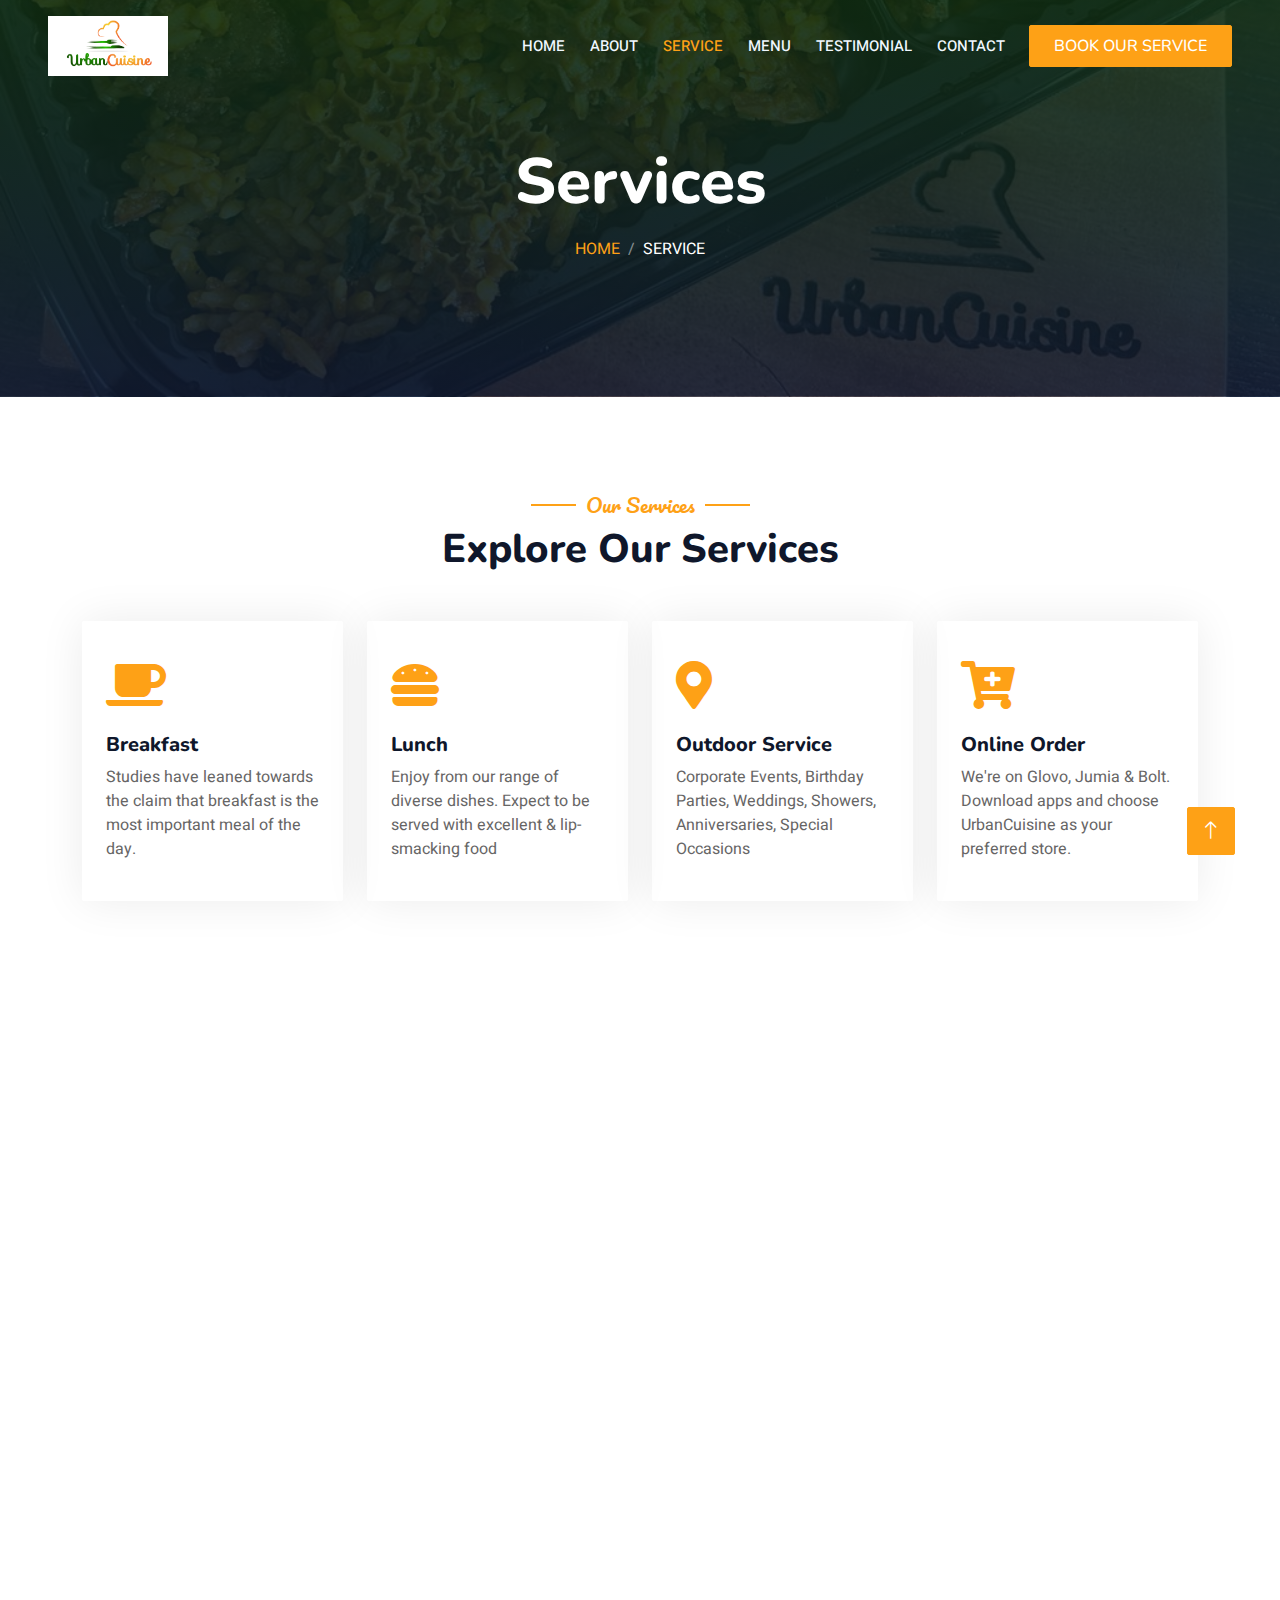
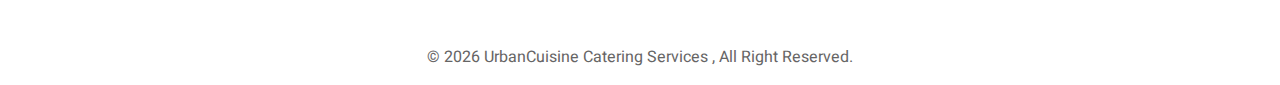
<file: service.html>
<!DOCTYPE html>
<html lang="en">
  <head>
    <meta charset="utf-8" />
    <title>UrbanCuisine Catering Services</title>
    <meta content="width=device-width, initial-scale=1.0" name="viewport" />
    <meta content="" name="keywords" />
    <meta content="" name="description" />

    <!-- Favicon -->
    <link href="img/favicon.png" rel="icon" />

    <!-- Google Web Fonts -->
    <link rel="preconnect" href="https://fonts.googleapis.com" />
    <link rel="preconnect" href="https://fonts.gstatic.com" crossorigin />
    <link
      href="https://fonts.googleapis.com/css2?family=Heebo:wght@400;500;600&family=Nunito:wght@600;700;800&family=Pacifico&display=swap"
      rel="stylesheet"
    />

    <!-- Icon Font Stylesheet -->
    <link
      href="https://cdnjs.cloudflare.com/ajax/libs/font-awesome/5.10.0/css/all.min.css"
      rel="stylesheet"
    />
    <link
      href="https://cdn.jsdelivr.net/npm/bootstrap-icons@1.4.1/font/bootstrap-icons.css"
      rel="stylesheet"
    />

    <!-- Libraries Stylesheet -->
    <link href="lib/animate/animate.min.css" rel="stylesheet" />
    <link href="lib/owlcarousel/assets/owl.carousel.min.css" rel="stylesheet" />
    <link
      href="lib/tempusdominus/css/tempusdominus-bootstrap-4.min.css"
      rel="stylesheet"
    />

    <!-- Customized Bootstrap Stylesheet -->
    <link href="css/bootstrap.min.css" rel="stylesheet" />

    <!-- Template Stylesheet -->
    <link href="css/style.css" rel="stylesheet" />
  </head>

  <body>
    <div class="container-xxl bg-white p-0">
      <!-- Spinner Start -->
      <div
        id="spinner"
        class="show bg-white position-fixed translate-middle w-100 vh-100 top-50 start-50 d-flex align-items-center justify-content-center"
      >
        <div
          class="spinner-border text-primary"
          style="width: 3rem; height: 3rem"
          role="status"
        >
          <span class="sr-only">Loading...</span>
        </div>
      </div>
      <!-- Spinner End -->

      <!-- Navbar & Hero Start -->
      <div class="container-xxl position-relative p-0">
        <nav
          class="navbar navbar-expand-lg navbar-dark bg-darkgreen px-4 px-lg-5 py-3 py-lg-0"
        >
          <a href="" class="navbar-brand p-0">
            <img src="img/logo.png" alt="Logo" />
          </a>
          <button
            class="navbar-toggler"
            type="button"
            data-bs-toggle="collapse"
            data-bs-target="#navbarCollapse"
          >
            <span class="fa fa-bars"></span>
          </button>
          <div class="collapse navbar-collapse" id="navbarCollapse">
            <div class="navbar-nav ms-auto py-0 pe-4">
              <a href="index.html" class="nav-item nav-link">Home</a>
              <a href="about.html" class="nav-item nav-link">About</a>
              <a href="service.html" class="nav-item nav-link active"
                >Service</a
              >
              <a href="menu.html" class="nav-item nav-link">Menu</a>
              <a href="testimonial.html" class="nav-item nav-link"
                >Testimonial</a
              >
              <a href="contact.html" class="nav-item nav-link">Contact</a>
            </div>
            <a href="index.html#reservations" class="btn btn-primary py-2 px-4"
              >Book Our Service</a
            >
          </div>
        </nav>

        <div class="container-xxl py-5 bg-dark hero-header mb-5">
          <div class="container text-center my-5 pt-5 pb-4">
            <h1 class="display-3 text-white mb-3 animated slideInDown">
              Services
            </h1>
            <nav aria-label="breadcrumb">
              <ol class="breadcrumb justify-content-center text-uppercase">
                <li class="breadcrumb-item"><a href="index.html">Home</a></li>
                <li
                  class="breadcrumb-item text-white active"
                  aria-current="page"
                >
                  Service
                </li>
              </ol>
            </nav>
          </div>
        </div>
      </div>
      <!-- Navbar & Hero End -->

      <!-- Service Start -->
      <div class="container-xxl py-5">
        <div class="container">
          <div class="text-center wow fadeInUp" data-wow-delay="0.1s">
            <h5
              class="section-title ff-secondary text-center text-primary fw-normal"
            >
              Our Services
            </h5>
            <h1 class="mb-5">Explore Our Services</h1>
          </div>
          <div class="row g-4">
            <div class="col-lg-3 col-sm-6 wow fadeInUp" data-wow-delay="0.1s">
              <div class="service-item rounded pt-3">
                <div class="p-4">
                  <i class="fa fa-3x fa-coffee text-primary mb-4"></i>
                  <h5>Breakfast</h5>
                  <p>
                    Studies have leaned towards the claim that breakfast is the
                    most important meal of the day.
                  </p>
                </div>
              </div>
            </div>
            <div class="col-lg-3 col-sm-6 wow fadeInUp" data-wow-delay="0.5s">
              <div class="service-item rounded pt-3">
                <div class="p-4">
                  <i class="fa fa-3x fa-hamburger text-primary mb-4"></i>
                  <h5>Lunch</h5>
                  <p>
                    Enjoy from our range of diverse dishes. Expect to be served
                    with excellent & lip-smacking food
                  </p>
                </div>
              </div>
            </div>
            <div class="col-lg-3 col-sm-6 wow fadeInUp" data-wow-delay="0.7s">
              <div class="service-item rounded pt-3">
                <div class="p-4">
                  <i class="fa fa-3x fa-map-marker-alt text-primary mb-4"></i>
                  <h5>Outdoor Service</h5>
                  <p>
                    Corporate Events, Birthday Parties, Weddings, Showers,
                    Anniversaries, Special Occasions
                  </p>
                </div>
              </div>
            </div>
            <div class="col-lg-3 col-sm-6 wow fadeInUp" data-wow-delay="0.5s">
              <div class="service-item rounded pt-3">
                <div class="p-4">
                  <i class="fa fa-3x fa-cart-plus text-primary mb-4"></i>
                  <h5>Online Order</h5>
                  <p>
                    We're on Glovo, Jumia & Bolt. Download apps and choose UrbanCuisine
                    as your preferred store.
                  </p>
                </div>
              </div>
            </div>
            <div class="col-lg-3 col-sm-6 wow fadeInUp" data-wow-delay="0.7s">
              <div class="service-item rounded pt-3">
                <div class="p-4">
                  <i class="fa fa-3x fa-utensils text-primary mb-4"></i>
                  <h5>Holiday Specials</h5>
                  <p>
                    Do not stress yourself during the holidays, order your lunch
                    and party meals from us!
                  </p>
                </div>
              </div>
            </div>
            <div class="col-lg-3 col-sm-6 wow fadeInUp" data-wow-delay="0.1s">
              <div class="service-item rounded pt-3">
                <div class="p-4">
                  <i class="fa fa-3x fa-phone-alt text-primary mb-4"></i>
                  <h5>Home Order</h5>
                  <p>
                    No time to prepare food at home? Order our bowl of different
                    soups and stew and feel at home.
                  </p>
                </div>
              </div>
            </div>
            <div class="col-lg-3 col-sm-6 wow fadeInUp" data-wow-delay="0.1s">
              <div class="service-item rounded pt-3">
                <div class="p-4">
                  <i class="fa fa-3x fa-user-tie text-primary mb-4"></i>
                  <h5>Master Chefs</h5>
                  <p>
                    Let us leverage our expertise and experience of over 10
                    years to make your event memorable.
                  </p>
                </div>
              </div>
            </div>
            <div class="col-lg-3 col-sm-6 wow fadeInUp" data-wow-delay="0.3s">
              <div class="service-item rounded pt-3">
                <div class="p-4">
                  <i class="fa fa-3x fa-utensils text-primary mb-4"></i>
                  <h5>Quality Food</h5>
                  <p>
                    Each order is individually shopped for and processed
                    separately with fresh ingredients
                  </p>
                </div>
              </div>
            </div>
          </div>
        </div>
      </div>
      <!-- Service End -->

      <!-- Footer Start -->
      <div
        class="container-fluid bg-darkgreen text-light footer pt-5 mt-5 wow fadeIn"
        data-wow-delay="0.1s"
      >
        <div class="container py-5">
          <div class="row g-5">
            <div class="col-lg-4 col-md-6">
              <h4
                class="section-title ff-secondary text-start text-primary fw-normal mb-4"
              >
                Company
              </h4>
              <a class="btn btn-link" href="about.html">About Us</a>
              <a class="btn btn-link" href="contact.html">Contact Us</a>
              <a class="btn btn-link" href="#reservations">Reservation</a>
              <a class="btn btn-link" href="index.html#FAQ">FAQ</a>
            </div>
            <div class="col-lg-4 col-md-6">
              <h4
                class="section-title ff-secondary text-start text-primary fw-normal mb-4"
              >
                Contact
              </h4>
              <p class="mb-2">
                <i class="fa fa-map-marker-alt me-3"></i>15, Omorinre Johnson,
                Lagos, Nigeria.
              </p>
              <p class="mb-2">
                <i class="fa fa-phone-alt me-3"></i>+2348166143748,
                +2348178591963.
              </p>
              <p class="mb-2">
                <i class="fa fa-envelope me-3"></i>info@urbancuisine.ng
              </p>
              <div class="d-flex pt-2">
                <a
                  class="btn btn-outline-light btn-social"
                  href="https://www.instagram.com/urbancuisine"
                  ><i class="fab fa-instagram"></i
                ></a>
                <a
                  class="btn btn-outline-light btn-social"
                  href="https://www.facebook.com/UrbanCuisineCateringServices"
                  ><i class="fab fa-facebook-f"></i
                ></a>
              </div>
            </div>
            <div class="col-lg-4 col-md-6">
              <h4
                class="section-title ff-secondary text-start text-primary fw-normal mb-4"
              >
                Opening hours
              </h4>
              <h5 class="text-light fw-normal">Monday - Saturday</h5>
              <p>09:00AM - 09:00PM</p>
            </div>
          </div>
        </div>
      </div>
      <!-- Footer End -->
      <div class="container bg-white">
        <div class="copyright">
          <div class="row">
            <div class="col-md-12 text-center pt-2 mb-md-0">
              <p class="text-center">&copy; <span id="current-year"></span> UrbanCuisine Catering Services , All Right Reserved.</p>
            </div>
          </div>
        </div>
      </div>
      <!-- Back to Top -->
      <a href="#" class="btn btn-lg btn-primary btn-lg-square back-to-top"
        ><i class="bi bi-arrow-up"></i
      ></a>
    </div>

    <!-- JavaScript Libraries -->
    <script src="https://code.jquery.com/jquery-3.4.1.min.js"></script>
    <script src="https://cdn.jsdelivr.net/npm/bootstrap@5.0.0/dist/js/bootstrap.bundle.min.js"></script>
    <script src="lib/wow/wow.min.js"></script>
    <script src="lib/easing/easing.min.js"></script>
    <script src="lib/waypoints/waypoints.min.js"></script>
    <script src="lib/counterup/counterup.min.js"></script>
    <script src="lib/owlcarousel/owl.carousel.min.js"></script>
    <script src="lib/tempusdominus/js/moment.min.js"></script>
    <script src="lib/tempusdominus/js/moment-timezone.min.js"></script>
    <script src="lib/tempusdominus/js/tempusdominus-bootstrap-4.min.js"></script>

    <!-- Template Javascript -->
    <script src="js/main.js"></script>
  </body>
</html>
</file>
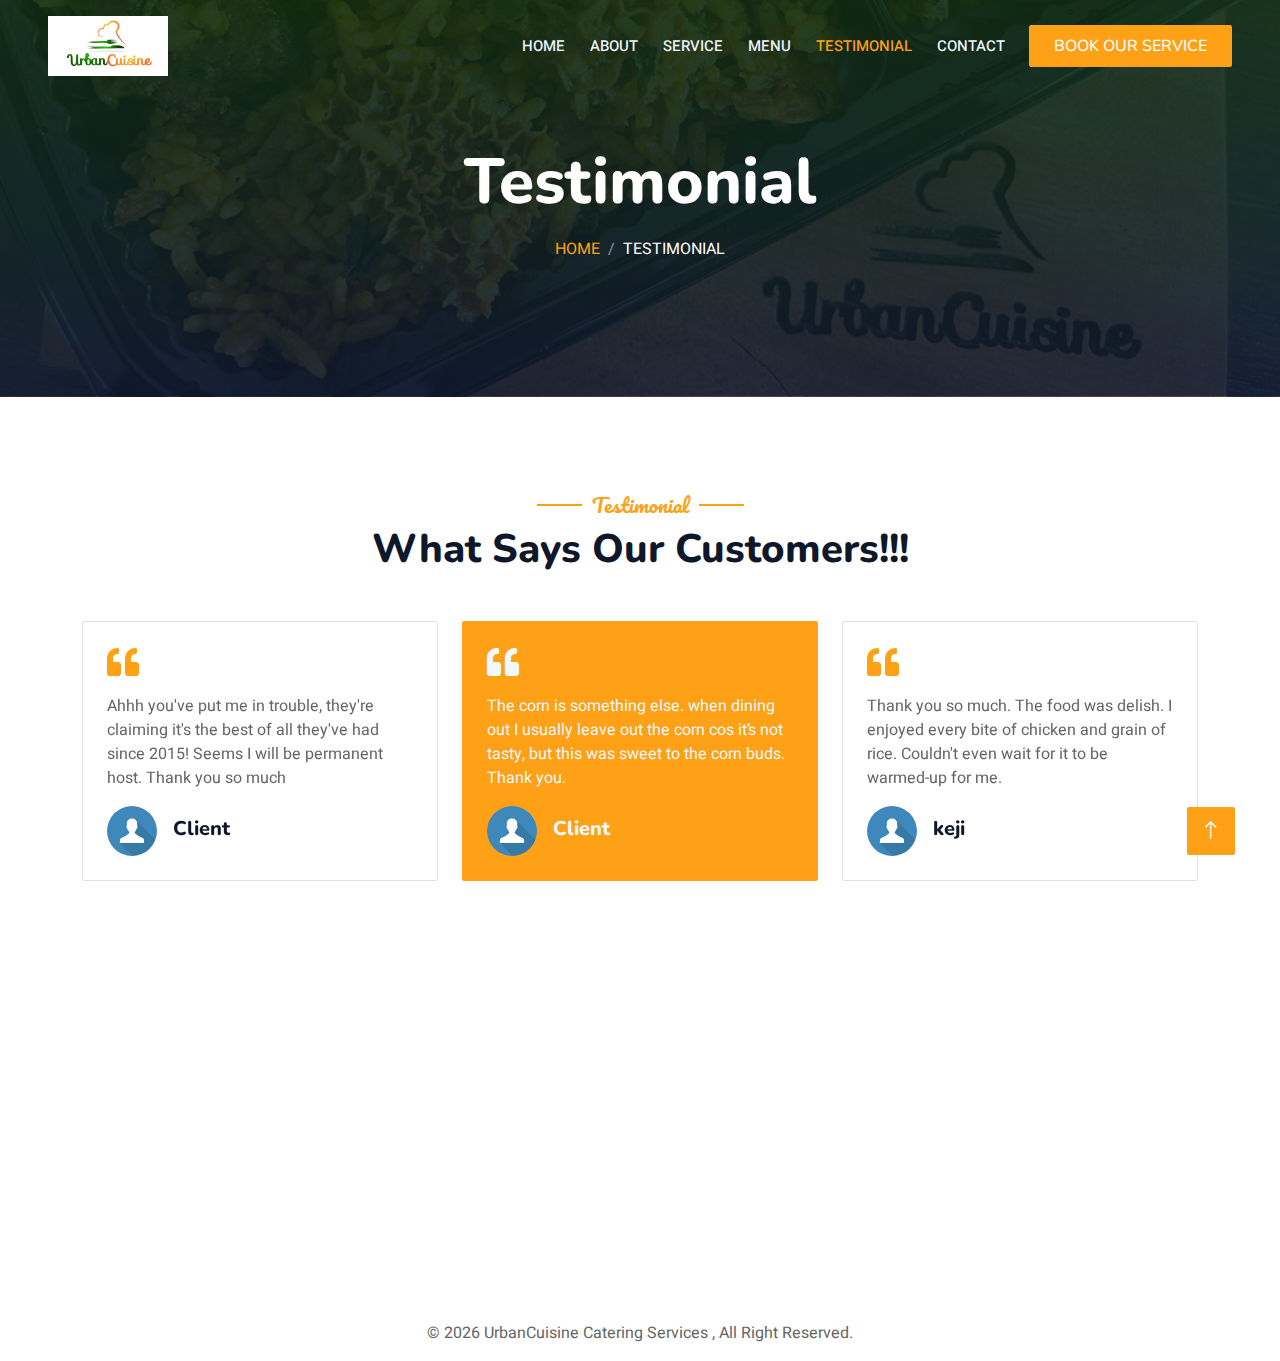
<file: testimonial.html>
<!DOCTYPE html>
<html lang="en">
  <head>
    <meta charset="utf-8" />
    <title>UrbanCuisine Catering Services</title>
    <meta content="width=device-width, initial-scale=1.0" name="viewport" />
    <meta content="" name="keywords" />
    <meta content="" name="description" />

    <!-- Favicon -->
    <link href="img/favicon.png" rel="icon" />

    <!-- Google Web Fonts -->
    <link rel="preconnect" href="https://fonts.googleapis.com" />
    <link rel="preconnect" href="https://fonts.gstatic.com" crossorigin />
    <link
      href="https://fonts.googleapis.com/css2?family=Heebo:wght@400;500;600&family=Nunito:wght@600;700;800&family=Pacifico&display=swap"
      rel="stylesheet"
    />

    <!-- Icon Font Stylesheet -->
    <link
      href="https://cdnjs.cloudflare.com/ajax/libs/font-awesome/5.10.0/css/all.min.css"
      rel="stylesheet"
    />
    <link
      href="https://cdn.jsdelivr.net/npm/bootstrap-icons@1.4.1/font/bootstrap-icons.css"
      rel="stylesheet"
    />

    <!-- Libraries Stylesheet -->
    <link href="lib/animate/animate.min.css" rel="stylesheet" />
    <link href="lib/owlcarousel/assets/owl.carousel.min.css" rel="stylesheet" />
    <link
      href="lib/tempusdominus/css/tempusdominus-bootstrap-4.min.css"
      rel="stylesheet"
    />

    <!-- Customized Bootstrap Stylesheet -->
    <link href="css/bootstrap.min.css" rel="stylesheet" />

    <!-- Template Stylesheet -->
    <link href="css/style.css" rel="stylesheet" />
  </head>

  <body>
    <div class="container-xxl bg-white p-0">
      <!-- Spinner Start -->
      <div
        id="spinner"
        class="show bg-white position-fixed translate-middle w-100 vh-100 top-50 start-50 d-flex align-items-center justify-content-center"
      >
        <div
          class="spinner-border text-primary"
          style="width: 3rem; height: 3rem"
          role="status"
        >
          <span class="sr-only">Loading...</span>
        </div>
      </div>
      <!-- Spinner End -->

      <!-- Navbar & Hero Start -->
      <div class="container-xxl position-relative p-0">
        <nav
          class="navbar navbar-expand-lg navbar-dark bg-darkgreen px-4 px-lg-5 py-3 py-lg-0"
        >
          <a href="" class="navbar-brand p-0">
            <img src="img/logo.png" alt="Logo" />
          </a>
          <button
            class="navbar-toggler"
            type="button"
            data-bs-toggle="collapse"
            data-bs-target="#navbarCollapse"
          >
            <span class="fa fa-bars"></span>
          </button>
          <div class="collapse navbar-collapse" id="navbarCollapse">
            <div class="navbar-nav ms-auto py-0 pe-4">
              <a href="index.html" class="nav-item nav-link">Home</a>
              <a href="about.html" class="nav-item nav-link">About</a>
              <a href="service.html" class="nav-item nav-link">Service</a>
              <a href="menu.html" class="nav-item nav-link">Menu</a>
              <a href="testimonial.html" class="nav-item nav-link active"
                >Testimonial</a
              >
              <a href="contact.html" class="nav-item nav-link">Contact</a>
            </div>
            <a href="#reservations" class="btn btn-primary py-2 px-4"
              >Book Our Service</a
            >
          </div>
        </nav>
        <div class="container-xxl py-5 bg-dark hero-header mb-5">
          <div class="container text-center my-5 pt-5 pb-4">
            <h1 class="display-3 text-white mb-3 animated slideInDown">
              Testimonial
            </h1>
            <nav aria-label="breadcrumb">
              <ol class="breadcrumb justify-content-center text-uppercase">
                <li class="breadcrumb-item"><a href="index.html">Home</a></li>
                <li
                  class="breadcrumb-item text-white active"
                  aria-current="page"
                >
                  Testimonial
                </li>
              </ol>
            </nav>
          </div>
        </div>
      </div>
      <!-- Navbar & Hero End -->

      <!-- Testimonial Start -->
      <div class="container-xxl py-5 wow fadeInUp" data-wow-delay="0.1s">
        <div class="container">
          <div class="text-center">
            <h5
              class="section-title ff-secondary text-center text-primary fw-normal"
            >
              Testimonial
            </h5>
            <h1 class="mb-5">What Says Our Customers!!!</h1>
          </div>
          <div class="owl-carousel testimonial-carousel">
            <div class="testimonial-item bg-transparent border rounded p-4">
              <i class="fa fa-quote-left fa-2x text-primary mb-3"></i>
              <p>
                The corn is something else. when dining out I usually leave out
                the corn cos it’s not tasty, but this was sweet to the corn
                buds. Thank you.
              </p>
              <div class="d-flex align-items-center">
                <img
                  class="img-fluid flex-shrink-0 rounded-circle"
                  src="img/avata.jpg"
                  style="width: 50px; height: 50px"
                  alt=""
                />
                <div class="ps-3">
                  <h5 class="mb-1">Client</h5>
                </div>
              </div>
            </div>
            <div class="testimonial-item bg-transparent border rounded p-4">
              <i class="fa fa-quote-left fa-2x text-primary mb-3"></i>
              <p>
                Thank you so much. The food was delish. I enjoyed every bite of
                chicken and grain of rice. Couldn't even wait for it to be
                warmed-up for me.
              </p>
              <div class="d-flex align-items-center">
                <img
                  class="img-fluid flex-shrink-0 rounded-circle"
                  src="img/avata.jpg"
                  style="width: 50px; height: 50px"
                  alt=""
                />
                <div class="ps-3">
                  <h5 class="mb-1">keji</h5>
                </div>
              </div>
            </div>
            <div class="testimonial-item bg-transparent border rounded p-4">
              <i class="fa fa-quote-left fa-2x text-primary mb-3"></i>
              <p>
                Ahhh you've put me in trouble, they're claiming it's the best of
                all they've had since 2015! Seems I will be permanent host.
                Thank you so much
              </p>
              <div class="d-flex align-items-center">
                <img
                  class="img-fluid flex-shrink-0 rounded-circle"
                  src="img/avata.jpg"
                  style="width: 50px; height: 50px"
                  alt=""
                />
                <div class="ps-3">
                  <h5 class="mb-1">Client</h5>
                </div>
              </div>
            </div>
          </div>
        </div>
      </div>
      <!-- Testimonial End -->

      <!-- Footer Start -->
      <div
        class="container-fluid bg-darkgreen text-light footer pt-5 mt-5 wow fadeIn"
        data-wow-delay="0.1s"
      >
        <div class="container py-5">
          <div class="row g-5">
            <div class="col-lg-4 col-md-6">
              <h4
                class="section-title ff-secondary text-start text-primary fw-normal mb-4"
              >
                Company
              </h4>
              <a class="btn btn-link" href="about.html">About Us</a>
              <a class="btn btn-link" href="contact.html">Contact Us</a>
              <a class="btn btn-link" href="#reservations">Reservation</a>
              <a class="btn btn-link" href="index.html#FAQ">FAQ</a>
            </div>
            <div class="col-lg-4 col-md-6">
              <h4
                class="section-title ff-secondary text-start text-primary fw-normal mb-4"
              >
                Contact
              </h4>
              <p class="mb-2">
                <i class="fa fa-map-marker-alt me-3"></i>15, Omorinre Johnson,
                Lagos, Nigeria.
              </p>
              <p class="mb-2">
                <i class="fa fa-phone-alt me-3"></i>+2348166143748,
                +2348178591963.
              </p>
              <p class="mb-2">
                <i class="fa fa-envelope me-3"></i>info@urbancuisine.ng
              </p>
              <div class="d-flex pt-2">
                <a
                  class="btn btn-outline-light btn-social"
                  href="https://www.instagram.com/urbancuisine"
                  ><i class="fab fa-instagram"></i
                ></a>
                <a
                  class="btn btn-outline-light btn-social"
                  href="https://www.facebook.com/UrbanCuisineCateringServices"
                  ><i class="fab fa-facebook-f"></i
                ></a>
              </div>
            </div>
            <div class="col-lg-4 col-md-6">
              <h4
                class="section-title ff-secondary text-start text-primary fw-normal mb-4"
              >
                Opening hours
              </h4>
              <h5 class="text-light fw-normal">Monday - Saturday</h5>
              <p>09:00AM - 09:00PM</p>
            </div>
          </div>
        </div>
      </div>
      <!-- Footer End -->
      <div class="container bg-white">
        <div class="copyright">
          <div class="row">
            <div class="col-md-12 text-center pt-2 mb-md-0">
              <p class="text-center">&copy; <span id="current-year"></span> UrbanCuisine Catering Services , All Right Reserved.</p>
            </div>
          </div>
        </div>
      </div>
      <!-- Back to Top -->
      <a href="#" class="btn btn-lg btn-primary btn-lg-square back-to-top"
        ><i class="bi bi-arrow-up"></i
      ></a>
    </div>

    <!-- JavaScript Libraries -->
    <script src="https://code.jquery.com/jquery-3.4.1.min.js"></script>
    <script src="https://cdn.jsdelivr.net/npm/bootstrap@5.0.0/dist/js/bootstrap.bundle.min.js"></script>
    <script src="lib/wow/wow.min.js"></script>
    <script src="lib/easing/easing.min.js"></script>
    <script src="lib/waypoints/waypoints.min.js"></script>
    <script src="lib/counterup/counterup.min.js"></script>
    <script src="lib/owlcarousel/owl.carousel.min.js"></script>
    <script src="lib/tempusdominus/js/moment.min.js"></script>
    <script src="lib/tempusdominus/js/moment-timezone.min.js"></script>
    <script src="lib/tempusdominus/js/tempusdominus-bootstrap-4.min.js"></script>

    <!-- Template Javascript -->
    <script src="js/main.js"></script>
  </body>
</html>
</file>
<file: css/style.css>
/********** Template CSS **********/
:root {
    --primary: #FEA116;
    --light: #F1F8FF;
    --dark: #135700;
}

.ff-secondary {
    font-family: 'Pacifico', cursive;
}

.fw-medium {
    font-weight: 600 !important;
}

.fw-semi-bold {
    font-weight: 700 !important;
}

.back-to-top {
    position: fixed;
    display: none;
    right: 45px;
    bottom: 45px;
    z-index: 99;
}

/*** Spinner ***/
#spinner {
    opacity: 0;
    visibility: hidden;
    transition: opacity .5s ease-out, visibility 0s linear .5s;
    z-index: 99999;
}

#spinner.show {
    transition: opacity .5s ease-out, visibility 0s linear 0s;
    visibility: visible;
    opacity: 1;
}

.bg-darkgreen {
    background-color: var(--dark);
}


/*** Button ***/
.btn {
    font-family: 'Nunito', sans-serif;
    font-weight: 500;
    text-transform: uppercase;
    transition: .5s;
}

.btn.btn-primary,
.btn.btn-secondary {
    color: #FFFFFF;
}

.btn-square {
    width: 38px;
    height: 38px;
}

.btn-sm-square {
    width: 32px;
    height: 32px;
}

.btn-lg-square {
    width: 48px;
    height: 48px;
}

.btn-square,
.btn-sm-square,
.btn-lg-square {
    padding: 0;
    display: flex;
    align-items: center;
    justify-content: center;
    font-weight: normal;
    border-radius: 2px;
}


/*** Navbar ***/
.navbar-dark .navbar-nav .nav-link {
    position: relative;
    margin-left: 25px;
    padding: 35px 0;
    font-size: 15px;
    color: var(--light) !important;
    text-transform: uppercase;
    font-weight: 500;
    outline: none;
    transition: .5s;
}

.sticky-top.navbar-dark .navbar-nav .nav-link {
    padding: 20px 0;
}

.navbar-dark .navbar-nav .nav-link:hover,
.navbar-dark .navbar-nav .nav-link.active {
    color: var(--primary) !important;
}

.navbar-dark .navbar-brand img {
    max-height: 60px;
    transition: .5s;
}

.sticky-top.navbar-dark .navbar-brand img {
    max-height: 45px;
}

@media (max-width: 991.98px) {
    .sticky-top.navbar-dark {
        position: relative;
    }

    .navbar-dark .navbar-collapse {
        margin-top: 15px;
        border-top: 1px solid rgba(255, 255, 255, .1)
    }

    .navbar-dark .navbar-nav .nav-link,
    .sticky-top.navbar-dark .navbar-nav .nav-link {
        padding: 10px 0;
        margin-left: 0;
    }

    .navbar-dark .navbar-brand img {
        max-height: 45px;
    }
}

@media (min-width: 992px) {
    .navbar-dark {
        position: absolute;
        width: 100%;
        top: 0;
        left: 0;
        z-index: 999;
        background: transparent !important;
    }
    
    .sticky-top.navbar-dark {
        position: fixed;
        background: var(--dark) !important;
    }
}


/*** Hero Header ***/
.hero-header {
    background: linear-gradient(rgba(15, 43, 16, 0.9), rgba(15, 23, 43, .9)), url(../img/hero.jpg);
    background-position: right bottom;
    background-repeat: no-repeat;
    background-size: cover;
}

.hero-header img {
    animation: imgRotate 50s linear infinite;
}

@keyframes imgRotate { 
    100% { 
        transform: rotate(360deg); 
    } 
}

.breadcrumb-item + .breadcrumb-item::before {
    color: rgba(255, 255, 255, .5);
}


/*** Section Title ***/
.section-title {
    position: relative;
    display: inline-block;
}

.section-title::before {
    position: absolute;
    content: "";
    width: 45px;
    height: 2px;
    top: 50%;
    left: -55px;
    margin-top: -1px;
    background: var(--primary);
}

.section-title::after {
    position: absolute;
    content: "";
    width: 45px;
    height: 2px;
    top: 50%;
    right: -55px;
    margin-top: -1px;
    background: var(--primary);
}

.section-title.text-start::before,
.section-title.text-end::after {
    display: none;
}


/*** Service ***/
.service-item {
    box-shadow: 0 0 45px rgba(0, 0, 0, .08);
    transition: .5s;
}

.service-item:hover {
    background: var(--primary);
}

.service-item * {
    transition: .5s;
}

.service-item:hover * {
    color: var(--light) !important;
}


/*** Food Menu ***/
.nav-pills .nav-item .active {
    border-bottom: 2px solid var(--primary);
}


/*** Youtube Video ***/
.video {
    position: relative;
    height: 100%;
    min-height: 500px;
    background: linear-gradient(rgba(15, 23, 43, .1), rgba(15, 23, 43, .1)), url(../img/reservations.jpg);
    background-position: center center;
    background-repeat: no-repeat;
    background-size: cover;
}

.video .btn-play {
    position: absolute;
    z-index: 3;
    top: 50%;
    left: 50%;
    transform: translateX(-50%) translateY(-50%);
    box-sizing: content-box;
    display: block;
    width: 32px;
    height: 44px;
    border-radius: 50%;
    border: none;
    outline: none;
    padding: 18px 20px 18px 28px;
}

.video .btn-play:before {
    content: "";
    position: absolute;
    z-index: 0;
    left: 50%;
    top: 50%;
    transform: translateX(-50%) translateY(-50%);
    display: block;
    width: 100px;
    height: 100px;
    background: var(--primary);
    border-radius: 50%;
    animation: pulse-border 1500ms ease-out infinite;
}

.video .btn-play:after {
    content: "";
    position: absolute;
    z-index: 1;
    left: 50%;
    top: 50%;
    transform: translateX(-50%) translateY(-50%);
    display: block;
    width: 100px;
    height: 100px;
    background: var(--primary);
    border-radius: 50%;
    transition: all 200ms;
}

.video .btn-play img {
    position: relative;
    z-index: 3;
    max-width: 100%;
    width: auto;
    height: auto;
}

.video .btn-play span {
    display: block;
    position: relative;
    z-index: 3;
    width: 0;
    height: 0;
    border-left: 32px solid var(--dark);
    border-top: 22px solid transparent;
    border-bottom: 22px solid transparent;
}

@keyframes pulse-border {
    0% {
        transform: translateX(-50%) translateY(-50%) translateZ(0) scale(1);
        opacity: 1;
    }

    100% {
        transform: translateX(-50%) translateY(-50%) translateZ(0) scale(1.5);
        opacity: 0;
    }
}

#videoModal {
    z-index: 99999;
}

#videoModal .modal-dialog {
    position: relative;
    max-width: 800px;
    margin: 60px auto 0 auto;
}

#videoModal .modal-body {
    position: relative;
    padding: 0px;
}

#videoModal .close {
    position: absolute;
    width: 30px;
    height: 30px;
    right: 0px;
    top: -30px;
    z-index: 999;
    font-size: 30px;
    font-weight: normal;
    color: #FFFFFF;
    background: #000000;
    opacity: 1;
}


/*** Team ***/
.team-item {
    box-shadow: 0 0 45px rgba(0, 0, 0, .08);
    height: calc(100% - 38px);
    transition: .5s;
}

.team-item img {
    transition: .5s;
}

.team-item:hover img {
    transform: scale(1.1);
}

.team-item:hover {
    height: 100%;
}

.team-item .btn {
    border-radius: 38px 38px 0 0;
}


/*** Testimonial ***/
.testimonial-carousel .owl-item .testimonial-item,
.testimonial-carousel .owl-item.center .testimonial-item * {
    transition: .5s;
}

.testimonial-carousel .owl-item.center .testimonial-item {
    background: var(--primary) !important;
    border-color: var(--primary) !important;
}

.testimonial-carousel .owl-item.center .testimonial-item * {
    color: var(--light) !important;
}

.testimonial-carousel .owl-dots {
    margin-top: 24px;
    display: flex;
    align-items: flex-end;
    justify-content: center;
}

.testimonial-carousel .owl-dot {
    position: relative;
    display: inline-block;
    margin: 0 5px;
    width: 15px;
    height: 15px;
    border: 1px solid #CCCCCC;
    border-radius: 15px;
    transition: .5s;
}

.testimonial-carousel .owl-dot.active {
    background: var(--primary);
    border-color: var(--primary);
}


/*** Footer ***/
.footer .btn.btn-social {
    margin-right: 5px;
    width: 35px;
    height: 35px;
    display: flex;
    align-items: center;
    justify-content: center;
    color: var(--light);
    border: 1px solid #FFFFFF;
    border-radius: 35px;
    transition: .3s;
}

.footer .btn.btn-social:hover {
    color: var(--primary);
}

.footer .btn.btn-link {
    display: block;
    margin-bottom: 5px;
    padding: 0;
    text-align: left;
    color: #FFFFFF;
    font-size: 15px;
    font-weight: normal;
    text-transform: capitalize;
    transition: .3s;
}

.footer .btn.btn-link::before {
    position: relative;
    content: "\f105";
    font-family: "Font Awesome 5 Free";
    font-weight: 900;
    margin-right: 10px;
}

.footer .btn.btn-link:hover {
    letter-spacing: 1px;
    box-shadow: none;
}

.footer .copyright {
    padding: 25px 0;
    font-size: 15px;
    border-top: 1px solid rgba(256, 256, 256, .1);
}

.footer .copyright a {
    color: var(--light);
}

.footer .footer-menu a {
    margin-right: 15px;
    padding-right: 15px;
    border-right: 1px solid rgba(255, 255, 255, .1);
}

.footer .footer-menu a:last-child {
    margin-right: 0;
    padding-right: 0;
    border-right: none;
}
</file>
